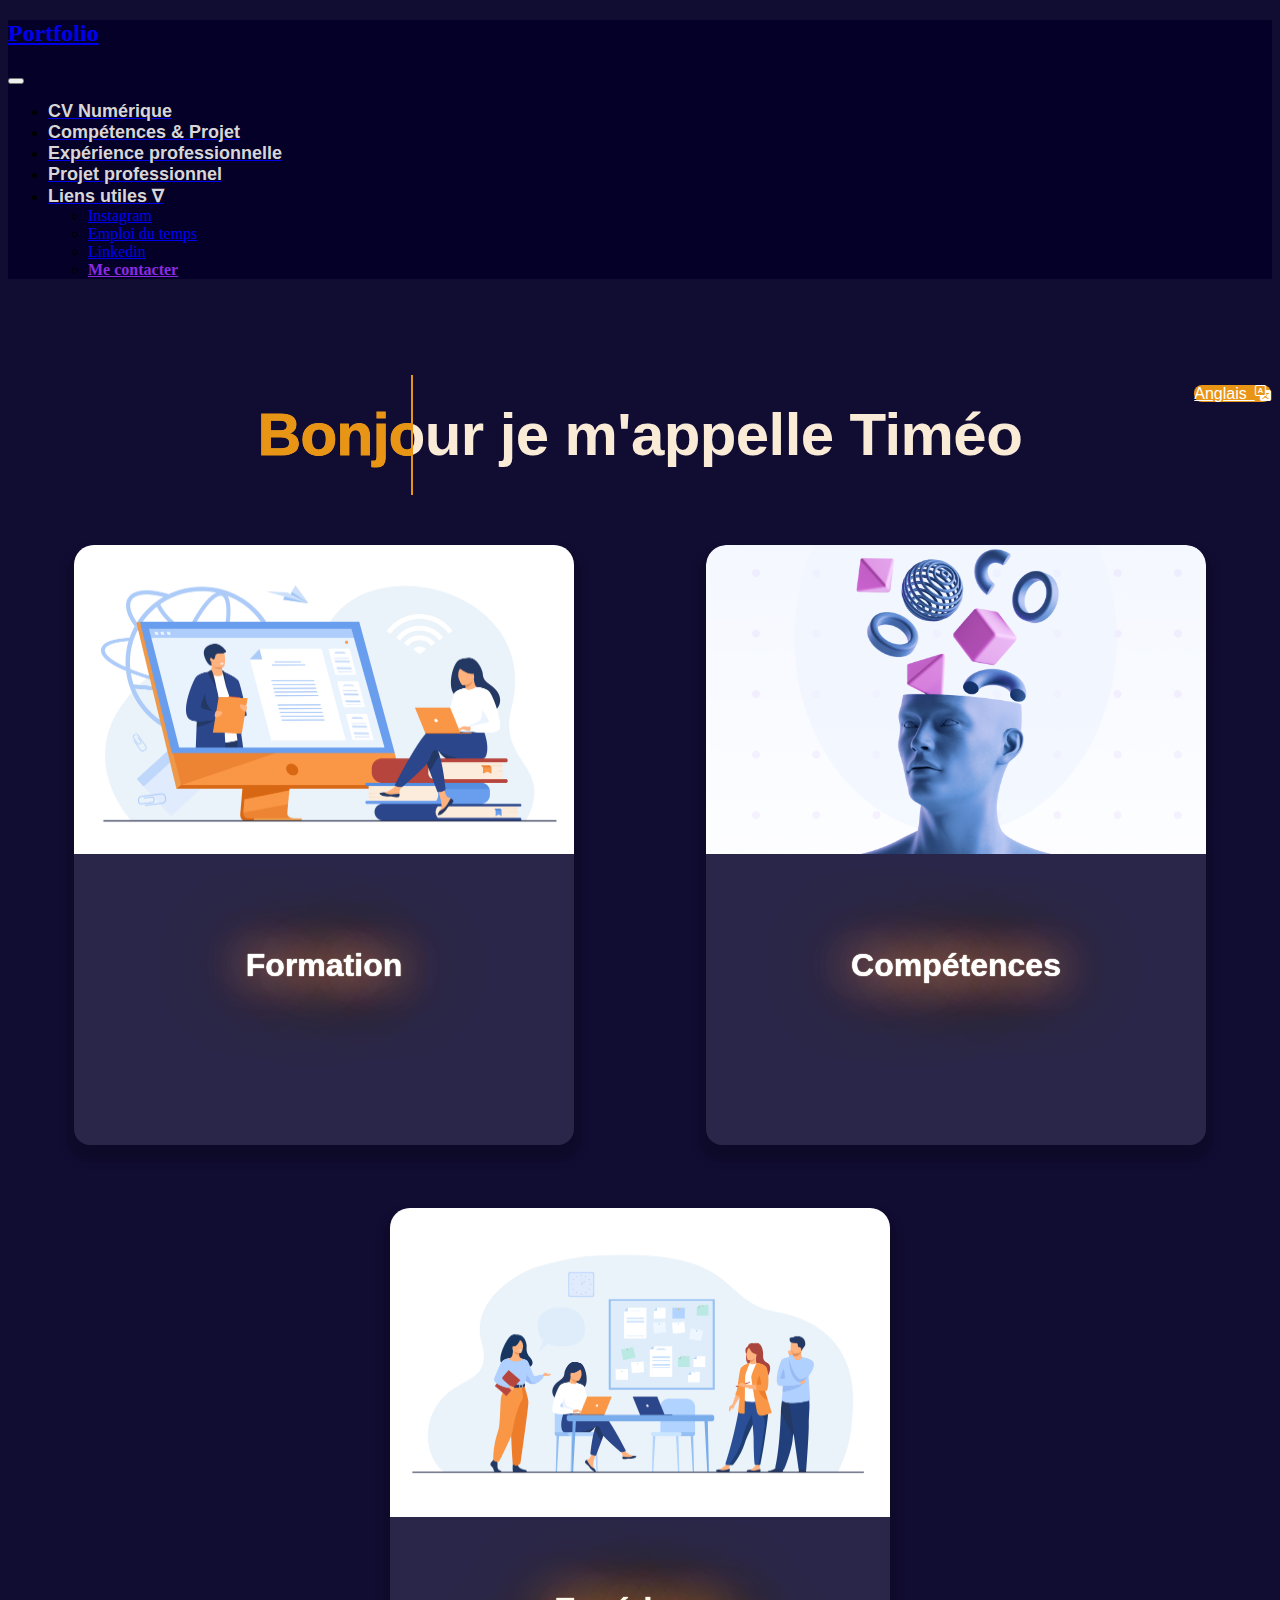
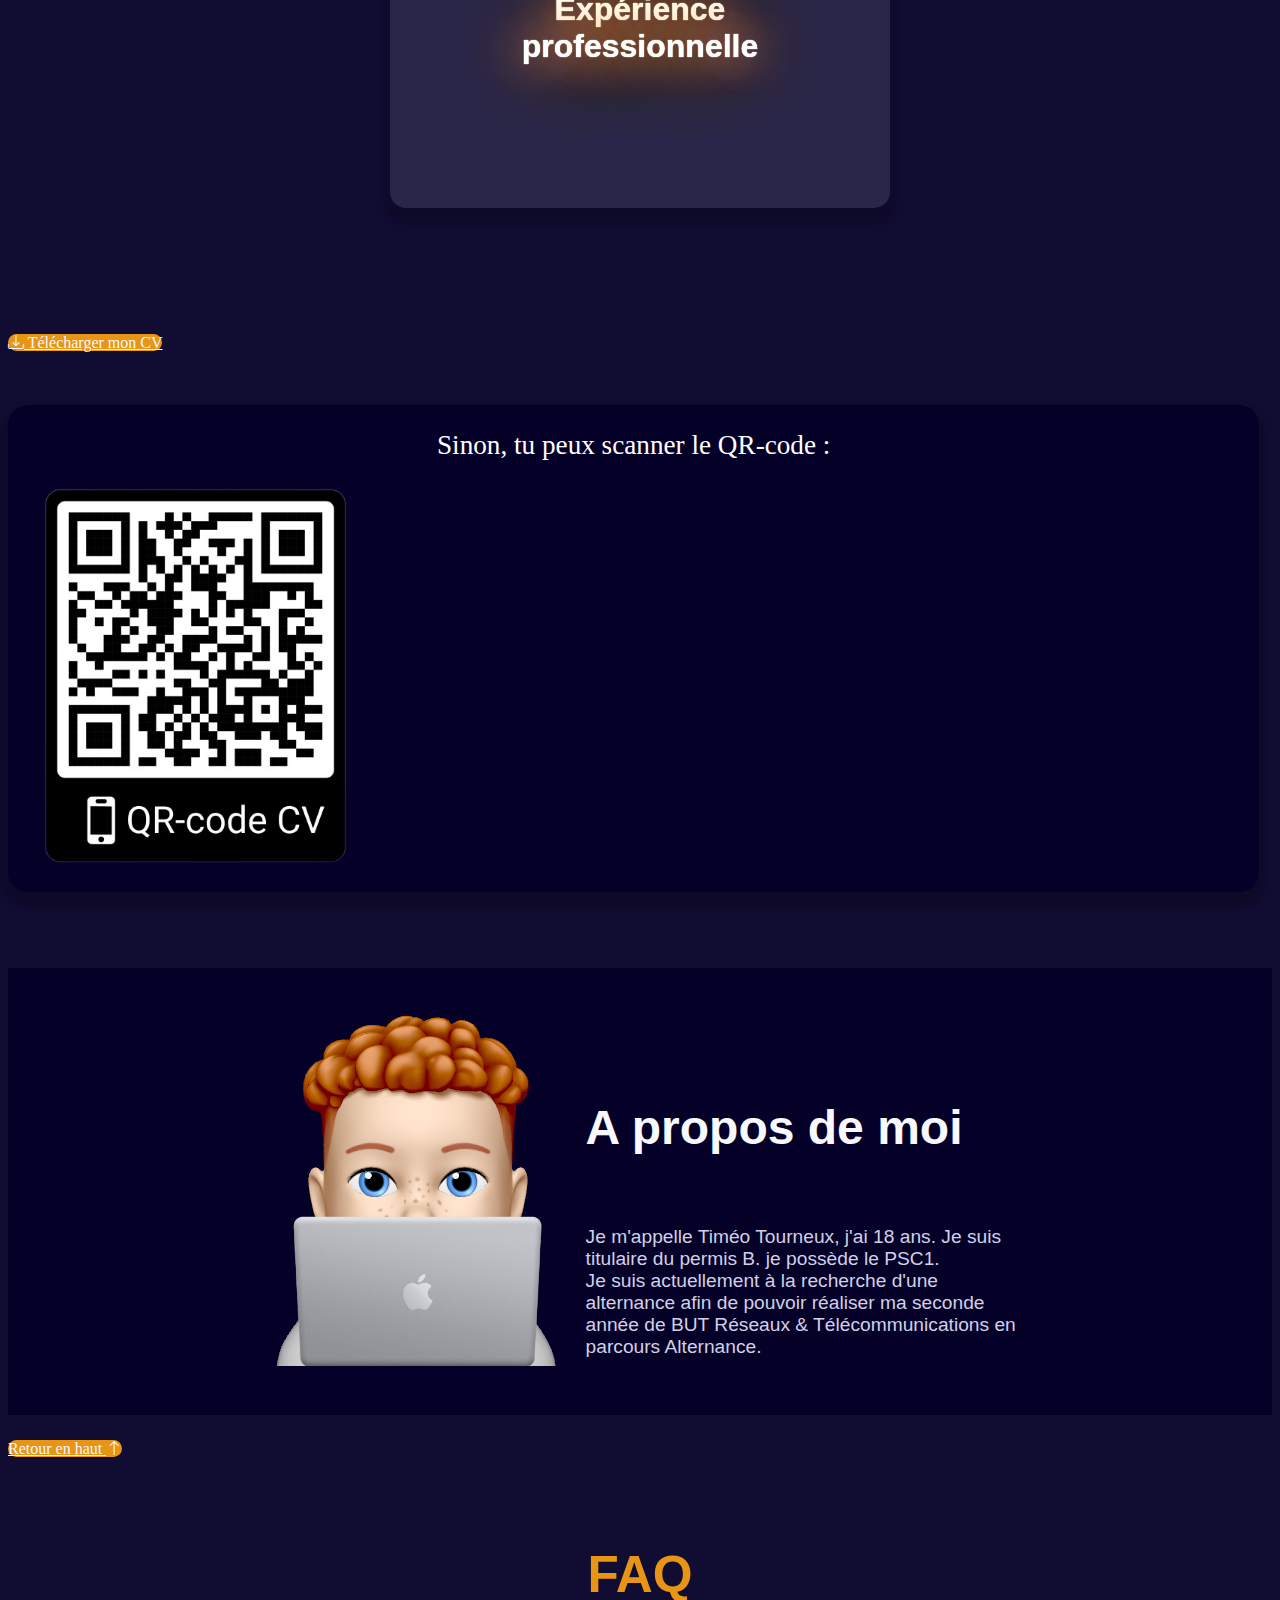
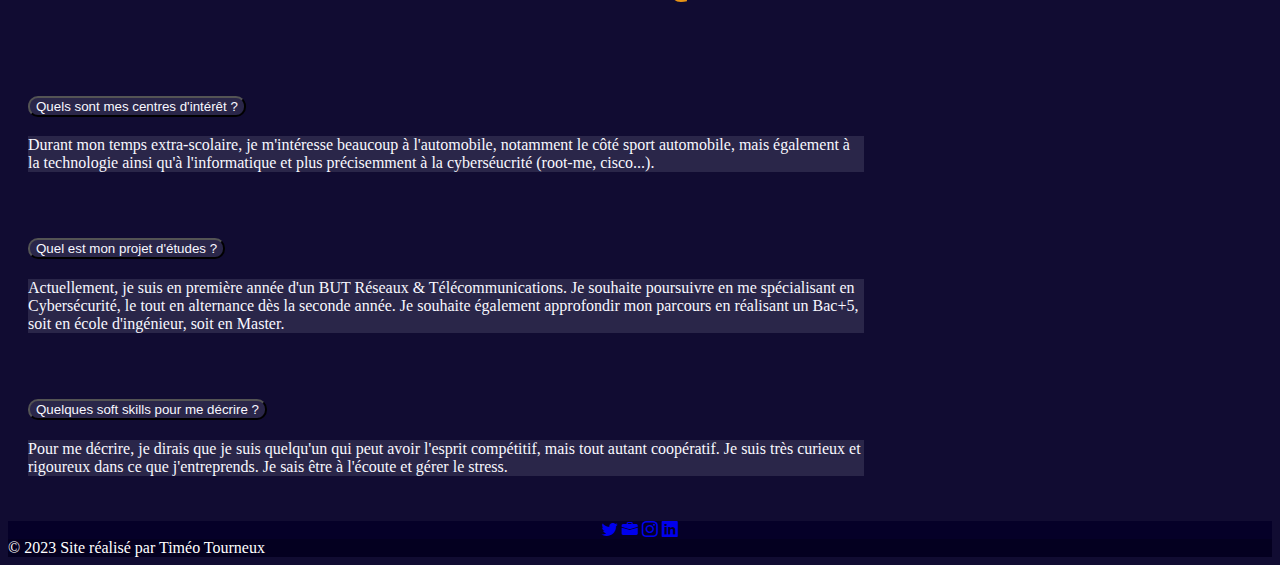
<file: html/fr/index.html>
<!doctype html> <!--Page index.html-->
<html lang="fr">

<head>
    <!--encodage-->
    <meta charset="utf-8">
    <meta name="viewport" content="width=device-width, initial-scale=1">
    <!--Titre de la page-->
    <title>Portfolio - Timéo Tourneux</title>
    <!--Importation module Bootstrap-->
    <link href="https://cdn.jsdelivr.net/npm/bootstrap@5.1.3/dist/css/bootstrap.min.css" rel="stylesheet"
        integrity="sha384-1BmE4kWBq78iYhFldvKuhfTAU6auU8tT94WrHftjDbrCEXSU1oBoqyl2QvZ6jIW3" crossorigin="anonymous">
    <link rel="stylesheet" href="https://cdn.jsdelivr.net/npm/bootstrap-icons@1.9.1/font/bootstrap-icons.css">
    <!--Importation style CSS-->
    <link href="../../css/css_TOURNEUX.css" rel="stylesheet">
    <!--Importation icône page web-->
    <link rel="icon" href="../../img/briefcase-fill.png">
</head>

<body>
    <main>
        <!--Partie de la navbar-->
        <nav class="navbar navbar-expand-md navbar-dark bg-dark fixed-top" aria-label="Fourth navbar example">
            <div class="container-fluid">
                <!--Titre de la navbar-->
                <a class="navbar-brand" href="#">
                    <h2>Portfolio</h2>
                </a>
                <button class="navbar-toggler" type="button" data-bs-toggle="collapse"
                    data-bs-target="#navbarsExample04">
                    <span class="navbar-toggler-icon"></span>
                </button>
                <!--éléments de la navbar-->
                <div class="collapse navbar-collapse" id="navbarsExample04">
                    <ul class="navbar-nav me-auto mb-2 mb-md-0">
                        <!--Page CV Numérique de la navbar-->
                        <li class="nav-item">
                            <a class="nav-link active" aria-current="page" href="#"><span>CV
                                    Numérique</span></a>
                        </li>
                        <li class="nav-item">
                            <!--redirection page Compétence & Projet de la navbar-->
                            <a class="nav-link active" aria-current="page" href="../../html/fr/competences.html"><span>Compétences &
                                    Projet</span></a>
                        </li>
                        <li class="nav-item">
                            <!--redirection page Expérience profesionnelle de la navbar-->
                            <a class="nav-link active" aria-current="page" href="../../html/fr/interets.html"><span>Expérience
                                    professionnelle</span></a>
                        </li>
                        <li class="nav-item">
                            <!--redirection page Projet professionnel de la navbar-->
                            <a class="nav-link active" aria-current="page"
                                href="../../html/fr/projetprofessionnel.html"><span>Projet professionnel</span></a>
                        </li>
                        <!--menu déroulant de la navbar-->
                        <li class="nav-item dropdown">
                            <!--Titre de la navbar-->
                            <a class="nav-link" href="#" id="dropdown04" data-bs-toggle="dropdown"
                                aria-expanded="false"><span>Liens utiles ∇</span></a>
                            <ul class="dropdown-menu" aria-labelledby="dropdown04">
                                <!--Réseau Instagram-->
                                <li><a class="dropdown-item" href="https://www.instagram.com/txtimeo/"
                                        target="_blank">Instagram</a></li>
                                <!--Lien Emploi du temps-->
                                <li><a class="dropdown-item"
                                        href="https://planning.univ-rennes1.fr/direct/index.jsp?data=[base64],1"
                                        target="_blank">Emploi du temps</a></li>
                                <!--Réseau Linkedin-->
                                <li><a class="dropdown-item"
                                        href="https://www.linkedin.com/in/tim%C3%A9o-tourneux-977015260/"
                                        target="_blank">Linkedin</a></li>
                                <!--Lien vers la page pour me contacter-->
                                <li><a class="dropdown-item" href="../../html/fr/liensutiles.html"
                                        style="color: blueviolet; font-weight: bold;">Me contacter</a></li>
                            </ul>
                        </li>
                    </ul>

                </div>
            </div>
        </nav>
    </main>
    <div class="langue">
        <!--bouton page en anglais-->
        <a href="../../html/en/index_anglais.html" class="btn btn-dark" role="button">Anglais&ensp;<i
                class="bi bi-translate"></i></a>
    </div>
    <!--Partie Titre centré sur la page-->
    <div class="heading">
        <h2 data-text="Bonjour je m'appelle Timéo">
            Bonjour je m'appelle Timéo
        </h2>
    </div>
    <section>
        <!--Partie des 3 cartes qui se retournent, expliquant mon CV-->
        <div class="flip-card">
            <div class="flip-card-inner">
                <div class="flip-card-front">
                    <!--Partie importation image de la 1ere carte-->
                    <img src="../../img/formation.jpg" alt="image_formation" style="border-radius: 20px 20px 0px 0px;">
                    <!--Titre de la 1ere carte-->
                    <div class="title-front-card">Formation</div>
                </div>
                <div class="flip-card-back">
                    <h1>Formation</h1><br> <br> <br>
                    <!--texte de la 1ere carte-->
                    <p><b>● 2022-2023</b> BUT Réseaux & Télécoms - IUT Lannion (22) 1er année</p>
                    <br> <br>
                    <p><b>● 2022</b> Bac général mention Assez-bien (Spécialités Sciences de l'ingénieur et Numérique
                        Sciences Informatique + option mathématiques complémentaires) - Lycée Jean Brito (35)</p><br>
                    <br>
                    <p><b>● 2018</b> Brevet des collèges mention Bien - Collège Saint-Jospeh - Bain-de-Bretagne (35)</p>
                </div>
            </div>
        </div>

        <div class="flip-card">
            <div class="flip-card-inner">
                <div class="flip-card-front">
                    <!--Partie importation image de la 2e carte-->
                    <img src="../../img/preview.png" alt="image_preview" style="border-radius: 20px 20px 0px 0px;">
                    <!--Titre de la 2e carte-->
                    <div class="title-front-card">Compétences</div>
                </div>
                <div class="flip-card-back-competence">
                    <!--texte de la 2e carte-->
                    <h1>Compétences</h1>
                    <h5>jusqu'à présent (19/02/2023)</h5>
                    <p><br><b>● Réseaux informatiques</b><br> Bases réseaux, IPV4, architecture réseau, configuration et
                        routage d’un routeur, Dépannage, CISCO<br>
                        <br><b>● Sécurité</b><br> Bases de Cybersécurité, protection et réaction d’un réseau prévention
                        et anticipation du risque, root-me (extra-scolaire), Introduction to Cybersecurity CISCO (extra-scolaire)<br>
                        <br><b>● Téléphonie</b><br> Étude de transmission de données, d’un échange vocal par
                        l’électricité <br>
                        <br><b>● Système</b><br> Bases de commandes système (Linux/Windows), ACL sous Linux, AD sous Windows, Virtualbox<br>
                        <br><b>● Programmation</b><br> Projet web : création d’un porto-folio, Fondamentaux de
                        programmation des langages python, Java, C<br>
                        <br><b>● Base de données</b><br> Gestion d’une base de données relationnelle avec le langage SQL, mise en
                        relation et optimisation d’architecture<br>
                        <br><b>● Télécoms</b><br> Études de signaux sur oscillogramme, Voltmètre, générateur de
                        fréquences<br>
                        <br><b>● Gestion de projet</b><br> Planification (Gantt), reporting(mail, réunion…), gestion des
                        risques<br>
                        <br><b>● Langues</b><br> Anglais : Niveau B2 ( diplôme validé par examen spécifique au lycée)
                        <br>
                        Allemand : Niveau B1 ( diplôme validé par examen spécifique au lycée) <br>
                        Espagnol : Niveau A2 (apprentissage extra-scolaire)<br>
                        <br><b>● Certifications</b><br> Certification PIX code : P-JMBD39BH<br>
                        MOOC ANSSI 100%<br>
                        CCST CICSCO - en cours
                    </p>
                </div>
            </div>
        </div>

        <div class="flip-card">
            <div class="flip-card-inner">
                <div class="flip-card-front">
                    <!--Partie importation image de la 3e carte-->
                    <img src="../../img/exp.jpg" alt="image_expérience" style="border-radius: 20px 20px 0px 0px;">
                    <!--Titre de la 3e carte-->
                    <div class="title-front-card">Expérience professionnelle</div>
                </div>
                <div class="flip-card-back">
                    <!--texte de la 3e carte-->
                    <h1>Expérience professionnelle</h1>
                    
                    <p><b>● 2023 - Préprateur de commandes " ITM LOGISTIQUE ALIMENTAIRE ", Grand-fougeray (35) : </b><br>
                        <br>preparation des commandes, trier colis pour clients <br><br>
                        <b>● 2022 - Équipier polyvalent " Burger King ", Saint-Nazaire (44) : </b><br><br>Accueil de la
                        clientèle, service à table, prise de commande, comptoir, préparation plateaux, cuisine,
                        encaissement, plonge</p><a href="interets.html" class="btn btn-white btn-lg">vidéo
                        explicative&ensp;<i class="bi bi-box-arrow-up-right"></i></a> <br> <br>
                    <p><b>● 2018-2021 - Stage d’observation « Informatique Caisse des dépôts », Paris (75)
                            :</b><br><br>Observation de différents métiers, par exemple : les métiers de l’informatique
                        (Cybersécurité, Base de Données, Cloud), de la communication (Intranet entreprise, page web,
                        affiches et actualités sur site), mais aussi de la gestion d’habilitations…
                    </p>
                </div>
            </div>
        </div>
    </section>

    <!--Partie Bootstrap bouton télécharger mon CV-->
    <div class="d-flex justify-content-center m-2" style="padding-bottom: 2%;">
        <a href="../../pdf/CV_Timeo_Tourneux.pdf" download="CV_Timeo_Tourneux.pdf" role="button"
            class="btn btn-dark btn-lg"><i class="bi bi-download"></i> Télécharger mon
            CV</a>
    </div>

    <!--Bootstrap container de la "box" pour scanner le QR-code :-->
    <div class="container15" style="padding-bottom: 6%; width: 99%; ">
        <div class="row">
            <div class="col-md-6 offset-md-3 text-center"
                style=" background-color: #050028; border-radius: 20px; box-shadow: 0 10px 10px 6px rgba(0, 0, 0, 0.2);">
                <!--Style bords arrondis, fond de couleur et ombre derrière la box-->
                <p style="color: white; text-align: center; font-size: 170%; padding-top: 2%;">Sinon, tu peux scanner le
                    QR-code :
                </p><img src="../../img/qrcode.png" alt="image_qr" style="padding-bottom: 2%; width:30%">
            </div>
        </div>
    </div>


    <!--Partie Bootstrap affichage du A propos de moi-->
    <div class="bande">
        <div class="container">
            <div class="col-md-12">
                <div class="row">
                    <div class="col-md-4">
                        <!--importation image memoji(mon emoji derrière l'ordinateur)-->
                        <img src="../../img/memoji.png" alt="image_memoji">
                    </div>
                    <!--partie Bootstrap affichage texte du A propos de moi-->
                    <div class="col-md-8 text-center" style="padding-top: 7%;">
                        <h2>A propos de moi</h2>
                        <p>Je m'appelle Timéo Tourneux, j'ai 18 ans. Je suis titulaire du permis B. je possède le
                            PSC1.<br>Je suis
                            actuellement à la recherche d'une alternance afin de pouvoir réaliser ma seconde<br> année
                            de BUT
                            Réseaux & Télécommunications en parcours Alternance.</p>
                    </div>
                </div>
            </div>
        </div>
    </div>
    <!--Partie bouton bootstrap retour vers le haut de la page-->
    <div class="d-flex justify-content-center m-2">
        <div class="bas">
            <a href="#" class="btn btn-dark btn-lg">Retour en haut <i class="bi bi-arrow-up"></i></a>
        </div>
    </div>
    <!--Partie titre FAQ-->
    <div class="container" style="padding-top: 3%;">
        <div class="row">
            <div class="col">
                <div class="heading-faq">
                    <h2 data-text="FAQ" style="padding-top: 6%; font-size: 320%;">
                        FAQ
                    </h2>
                </div>
            </div>
        </div>
    </div>


    <!--Partie élément Bootstrap accordion-->
    <div class="container9" style="width: 99%; padding-bottom: 2%;">
        <div class="row">
            <div class="col d-flex justify-content-center">
                <div class="accordion accordion-flush" id="accordionFlushExample">

                    <!--Partie 1er bouton déroulant accordion-->
                    <div class="accordion-item">
                        <h2 class="accordion-header" id="flush-headingOne">
                            <button class="accordion-button collapsed" type="button" data-bs-toggle="collapse"
                                data-bs-target="#flush-collapseOne" aria-expanded="false"
                                aria-controls="flush-collapseOne">
                                Quels sont mes centres d'intérêt ?
                            </button>
                        </h2>
                        <div id="flush-collapseOne" class="accordion-collapse collapse"
                            aria-labelledby="flush-headingOne" data-bs-parent="#accordionFlushExample">
                            <!--Partie réponse 1er élément accordion-->
                            <div class="accordion-body">Durant mon temps extra-scolaire, je m'intéresse beaucoup à
                                l'automobile,
                                notamment le côté sport automobile, mais également à la technologie ainsi qu'à l'informatique et plus précisemment à la cyberséucrité (root-me, cisco...).
                            </div>
                        </div>
                    </div>

                    <!--Partie 2e bouton déroulant accordion-->
                    <div class="accordion-item">
                        <h2 class="accordion-header" id="flush-headingTwo">
                            <button class="accordion-button collapsed" type="button" data-bs-toggle="collapse"
                                data-bs-target="#flush-collapseTwo" aria-expanded="false"
                                aria-controls="flush-collapseTwo">
                                Quel est mon projet d'études ?
                            </button>
                        </h2>
                        <div id="flush-collapseTwo" class="accordion-collapse collapse"
                            aria-labelledby="flush-headingTwo" data-bs-parent="#accordionFlushExample">
                            <!--Partie réponse 2e élément accordion-->
                            <div class="accordion-body">Actuellement, je suis en première année d'un BUT Réseaux &
                                Télécommunications. Je souhaite poursuivre en me spécialisant en Cybersécurité, le tout
                                en
                                alternance dès la seconde année. Je souhaite également approfondir mon parcours en
                                réalisant un
                                Bac+5, soit en école d'ingénieur, soit en Master.
                            </div>
                        </div>
                    </div>
                    <!--Partie 3e bouton déroulant accordion-->
                    <div class="accordion-item">
                        <h2 class="accordion-header" id="flush-headingThree">
                            <button class="accordion-button collapsed" type="button" data-bs-toggle="collapse"
                                data-bs-target="#flush-collapseThree" aria-expanded="false"
                                aria-controls="flush-collapseThree">
                                Quelques soft skills pour me décrire ?
                            </button>
                        </h2>
                        <div id="flush-collapseThree" class="accordion-collapse collapse"
                            aria-labelledby="flush-headingThree" data-bs-parent="#accordionFlushExample">
                            <!--Partie réponse 3e élément accordion-->
                            <div class="accordion-body">Pour me décrire, je dirais que je suis quelqu'un qui peut avoir
                                l'esprit compétitif,
                                mais tout autant coopératif. Je suis très curieux et rigoureux dans ce que
                                j'entreprends.
                                Je sais être
                                à l'écoute et gérer le stress.
                            </div>
                        </div>
                    </div>
                </div>
            </div>
        </div>
    </div>
    <!--pied de page-->
    <footer class="text-center text-white">
        <!-- Grid container -->
        <div class="container pt-4">
            <!-- Réseaux -->
            <div class="mb-4">
                <!-- Twitter -->
                <a class="btn btn-link btn-floating btn-lg text-white m-1" href="https://twitter.com/timeotourneuxg1"
                    target="_blank" role="button" data-mdb-ripple-color="dark"><i class="bi bi-twitter"></i></a>

                <!-- IUT -->
                <a class="btn btn-link btn-floating btn-lg text-white m-1" href="https://iut-lannion.univ-rennes1.fr/"
                    target="_blank" role="button" data-mdb-ripple-color="dark"><i class="bi bi-briefcase-fill"></i></a>

                <!-- Instagram -->
                <a class="btn btn-link btn-floating btn-lg text-white m-1" href="https://www.instagram.com/txtimeo/"
                    target="_blank" role="button" data-mdb-ripple-color="dark"><i class="bi bi-instagram"></i></a>

                <!-- Linkedin -->
                <a class="btn btn-link btn-floating btn-lg text-white m-1"
                    href="https://www.linkedin.com/in/tim%C3%A9o-tourneux-977015260/" target="_blank" role="button"
                    data-mdb-ripple-color="dark"><i class="bi bi-linkedin"></i></a>
            </div>

        </div>
        <!--texte footer-->
        <div class="text-center  text-dark p-3" style="background-color: rgba(0, 0, 0, 0.2);">
            <span>© 2023 Site réalisé par Timéo Tourneux</span>
        </div>
    </footer>
    <!--Partie script importation module Bootstrap -->
    <script src="https://cdn.jsdelivr.net/npm/bootstrap@5.1.3/dist/js/bootstrap.bundle.min.js"
        integrity="sha384-ka7Sk0Gln4gmtz2MlQnikT1wXgYsOg+OMhuP+IlRH9sENBO0LRn5q+8nbTov4+1p"
        crossorigin="anonymous"></script>
</body>

</html>
</file>
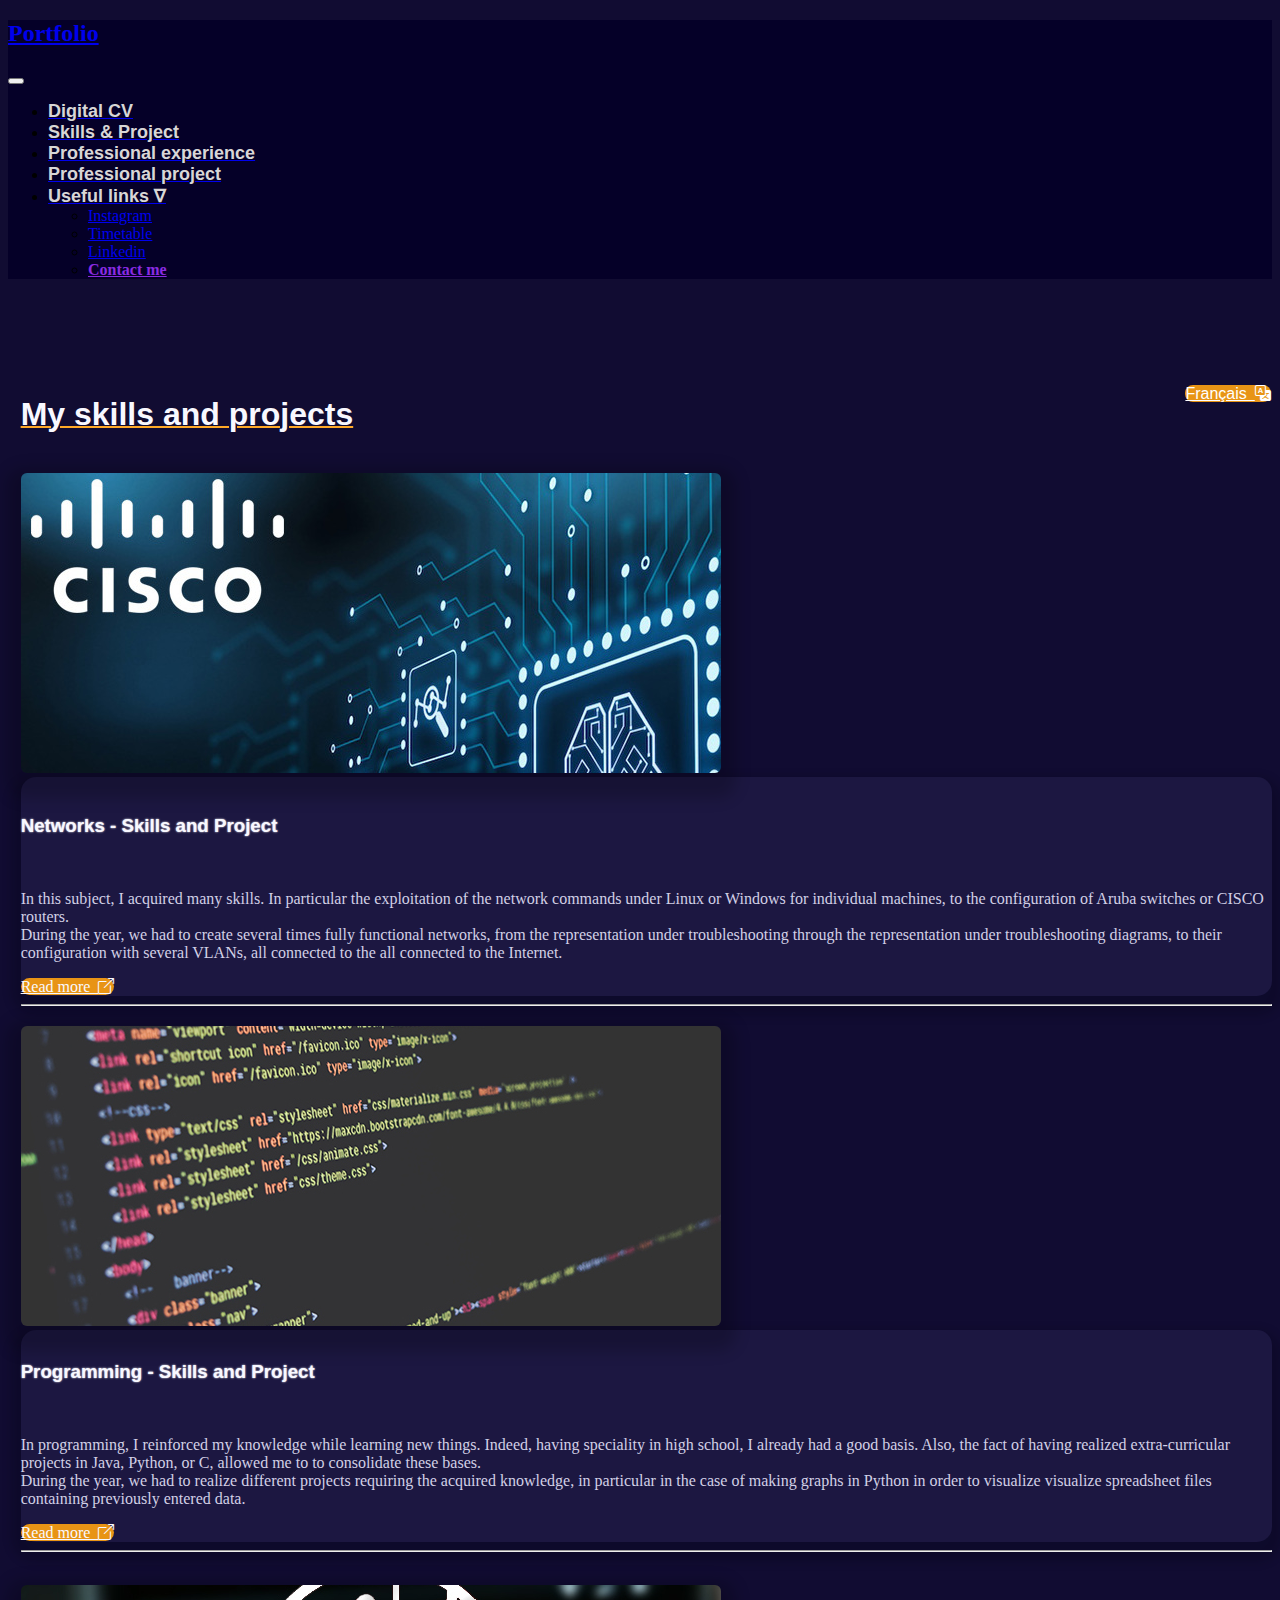
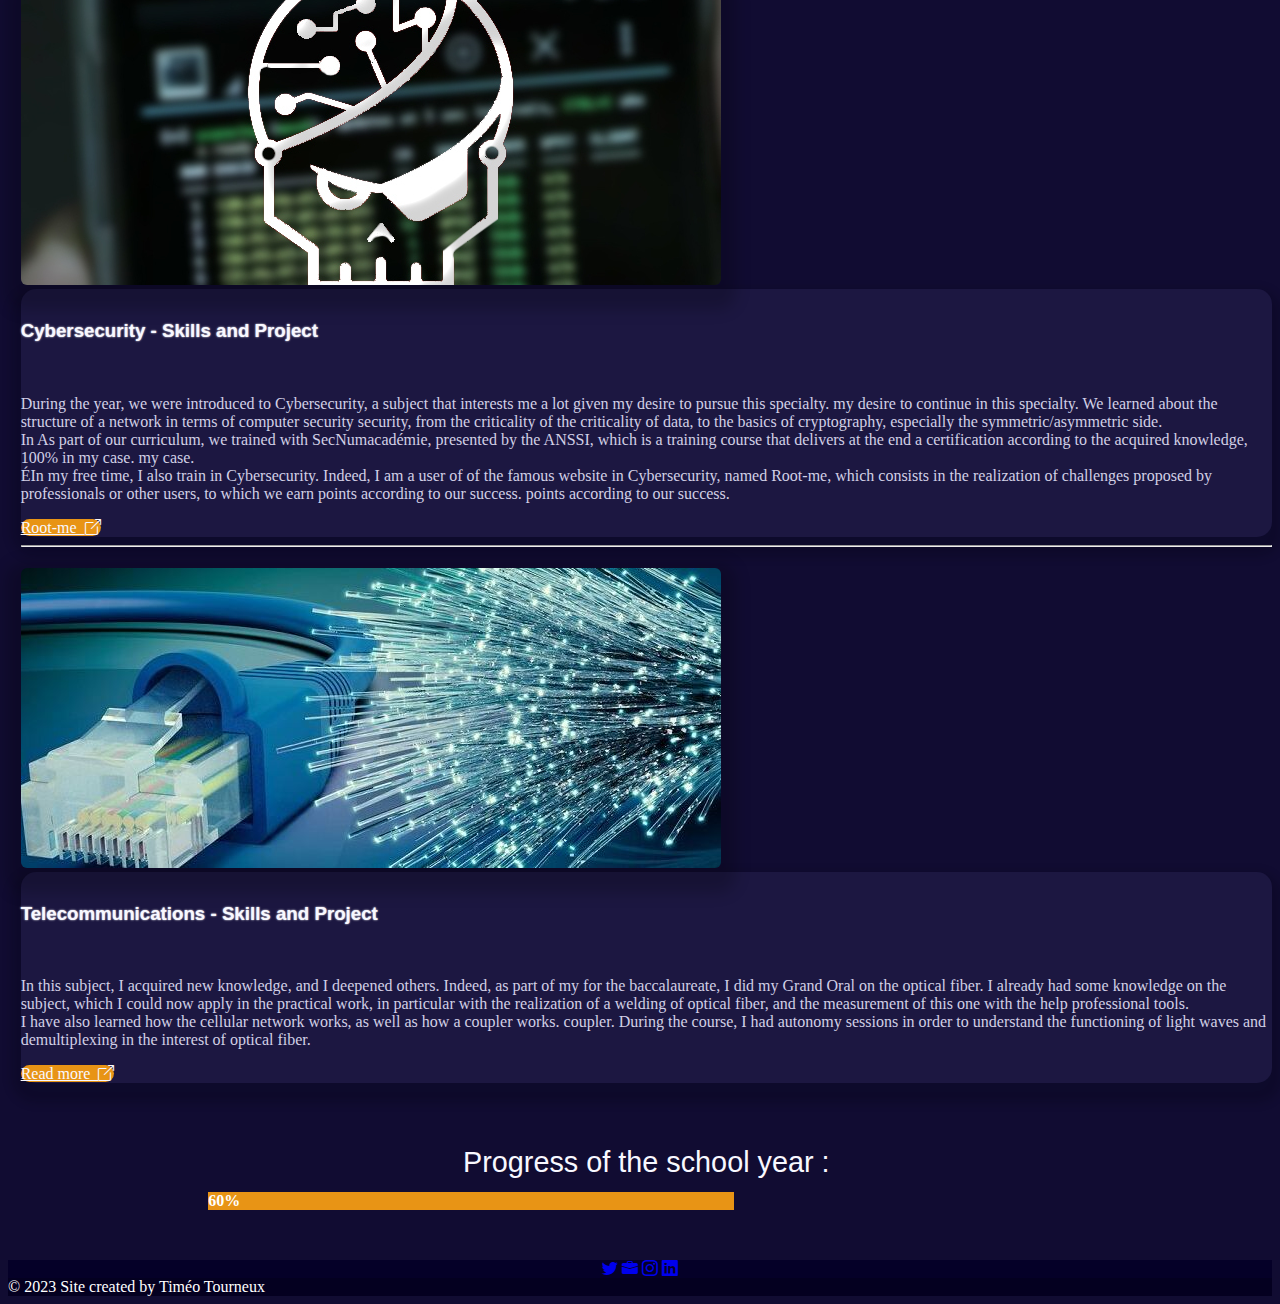
<file: html/en/competences_anglais.html>
<!doctype html> <!--Page competences_anglais.html-->
<html lang="en">

<head>
      
  <!--encodage-->
  <meta charset="utf-8">
  <meta name="viewport" content="width=device-width, initial-scale=1">
  <!--Titre de la page-->
  <title>Portfolio - Timéo Tourneux</title>
  <!--Importation module Bootstrap-->
  <link href="https://cdn.jsdelivr.net/npm/bootstrap@5.1.3/dist/css/bootstrap.min.css" rel="stylesheet"
    integrity="sha384-1BmE4kWBq78iYhFldvKuhfTAU6auU8tT94WrHftjDbrCEXSU1oBoqyl2QvZ6jIW3" crossorigin="anonymous">
  <link rel="stylesheet" href="https://cdn.jsdelivr.net/npm/bootstrap-icons@1.9.1/font/bootstrap-icons.css">
  <!--Importation style CSS-->
  <link href="../../css/css_TOURNEUX.css" rel="stylesheet">
  <!--Importation icône page web-->
  <link rel="icon" href="../../img/briefcase-fill.png">
</head>

<body>
  <main>
    <!--Partie de la navbar-->
    <nav class="navbar navbar-expand-md navbar-dark bg-dark fixed-top" aria-label="Fourth navbar example">
      <div class="container-fluid">
        <a class="navbar-brand" href="../../html/en/index_anglais.html">
          <!--Titre de la navbar-->
          <h2>Portfolio</h2>
        </a>
        <button class="navbar-toggler" type="button" data-bs-toggle="collapse" data-bs-target="#navbarsExample04">
          <span class="navbar-toggler-icon"></span>
        </button>
        <!--éléments de la navbar-->
        <div class="collapse navbar-collapse" id="navbarsExample04">
          <ul class="navbar-nav me-auto mb-2 mb-md-0">
            <!--Page CV Numérique de la navbar-->
            <li class="nav-item">
              <a class="nav-link active" aria-current="page" href="../../html/en/index_anglais.html"><span>Digital
                  CV</span></a>
            </li>
            <li class="nav-item">
              <!--redirection page Compétence & Projet de la navbar-->
              <a class="nav-link active" aria-current="page" href="#"><span>Skills & Project</span></a>
            </li>
            <li class="nav-item">
              <!--redirection page Expérience profesionnelle de la navbar-->
              <a class="nav-link active" aria-current="page"
                href="../../html/en/interets_anglais.html"><span>Professional
                  experience</span></a>
            </li>
            <li class="nav-item">
              <!--redirection page Projet professionnel de la navbar-->
              <a class="nav-link active" aria-current="page"
                href="../../html/en/projetprofessionnel_anglais.html"><span>Professional
                  project</span></a>
            </li>
            <!--menu déroulant de la navbar-->
            <li class="nav-item dropdown">
              <!--Titre de la navbar-->
              <a class="nav-link" href="#" id="dropdown04" data-bs-toggle="dropdown" aria-expanded="false"><span>Useful
                  links ∇</span></a>
              <ul class="dropdown-menu" aria-labelledby="dropdown04">
                <!--Réseau Instagram-->
                <li><a class="dropdown-item" href="https://www.instagram.com/txtimeo/" target="_blank">Instagram</a>
                </li>
                <!--Lien Emploi du temps-->
                <li><a class="dropdown-item"
                    href="https://planning.univ-rennes1.fr/direct/index.jsp?data=[base64],1"
                    target="_blank">Timetable</a></li>
                <!--Réseau Linkedin-->
                <li><a class="dropdown-item" href="https://www.linkedin.com/in/tim%C3%A9o-tourneux-977015260/"
                    target="_blank">Linkedin</a></li>
                <!--Lien vers la page pour me contacter-->
                <li><a class="dropdown-item" href="../../html/en/liensutiles_anglais.html"
                    style="color: blueviolet; font-weight: bold;">Contact me</a></li>
              </ul>
            </li>
          </ul>
        </div>
      </div>
    </nav>
  </main>
  <div class="langue">
    <!--bouton page en français-->
    <a href="../fr/competences.html" class="btn btn-dark" role="button">Français&ensp;<i
        class="bi bi-translate"></i></a>
  </div>

  <!-- Bootstrap grid -->
  <div class="container1">
    <!-- Titre page -->
    <h1 class="my-4"><u class="underline-text">My skills and projects</u></h1>
    <!-- éléments de la page de la grid bootstrap-->
    <div class="row">
      <div class="col-md-7" style="padding-top: 1.5%;">
        <!--1er image colonne de gauche-->
        <img class="img-fluid mb-3 mb-md-10" src="../../img/cisco2.jpg" alt=""
          style="border-radius:6px; box-shadow: 0 10px 15px 15px rgba(0, 0, 0, 0.2);">

      </div>
      <!--Texte 1er projet colonne droite-->
      <div class="col-md-5" style="padding-top: 1.5%; box-shadow: 0 10px 10px 10px rgba(0, 3, 15, 0.2);">
        <h3>Networks - Skills and Project</h3><br>
        <p>In this subject, I acquired many skills. In particular the exploitation of the network commands under
          Linux or Windows for individual machines, to the configuration of Aruba switches or
          CISCO routers.
          <br>During the year, we had to create several times fully functional networks, from the representation under
          troubleshooting
          through the representation under troubleshooting diagrams, to their configuration with several VLANs, all
          connected to the
          all connected to the Internet.
        </p>
        <!--bouton redirection page-->
        <a class="btn btn-dark" href="https://formations.univ-rennes.fr/reseaux-locaux-et-equipements-actifs"
          target="_blank">Read more&ensp;<i class="bi bi-box-arrow-up-right"></i></a>
      </div>
    </div>

    <hr>


    <!-- Project Two -->
    <div class="row">
      <div class="col-md-7" style="padding-top: 1%;">
        <a href="#">
          <img class="img-fluid mb-3 mb-md-10" src="../../img/code.jpg" alt=""
            style="border-radius:6px; box-shadow: 0 10px 15px 15px rgba(0, 0, 0, 0.2);">
        </a>
      </div>
      <!--Texte 2e projet colonne droite-->
      <div class="col-md-5" style="padding-top: 1%; box-shadow: 0 10px 10px 10px rgba(0, 3, 15, 0.2);">
        <h3>Programming - Skills and Project</h3><br>
        <p>In programming, I reinforced my knowledge while learning new things. Indeed, having
          speciality in high school, I already had a good basis.
          Also, the fact of having realized extra-curricular projects in Java, Python, or C, allowed me to
          to consolidate these bases. <br>During the year, we had to realize different projects
          requiring the acquired knowledge, in particular in the case of making graphs in Python in order to visualize
          visualize spreadsheet files containing previously entered data.
        </p>
        <!--bouton redirection page-->
        <a class="btn btn-dark" href="https://formations.univ-rennes.fr/fondamentaux-de-la-programmation"
          target="_blank">Read more&ensp;<i class="bi bi-box-arrow-up-right"></i></a>
      </div>
    </div>

    <hr>

    <!-- éléments de la page de la grid bootstrap-->
    <div class="row">
      <div class="col-md-7" style="padding-top: 2%;">
        <a href="#">
          <img class="img-fluid mb-3 mb-md-10" src="../../img/Root-me.jpg" alt=""
            style="border-radius:6px; box-shadow: 0 10px 15px 15px rgba(0, 0, 0, 0.2);">
        </a>
      </div>
      <!--Texte 3e projet colonne droite-->
      <div class="col-md-5" style="padding-top: 1%; box-shadow: 0 10px 10px 10px rgba(0, 3, 15, 0.2);">
        <h3>Cybersecurity - Skills and Project</h3><br>
        <p>During the year, we were introduced to Cybersecurity, a subject that interests me a lot given my desire to
          pursue this specialty.
          my desire to continue in this specialty. We learned about the structure of a network in terms of computer
          security
          security, from the criticality of
          the criticality of data, to the basics of cryptography, especially the symmetric/asymmetric side.<br> In
          As part of our curriculum, we trained with SecNumacadémie, presented by the ANSSI,
          which is a training course that delivers at the end a certification according to the acquired knowledge, 100%
          in my case.
          my case.<br>ÉIn my free time, I also train in Cybersecurity. Indeed, I am a user of
          of the famous website in Cybersecurity, named Root-me, which consists in the realization of challenges
          proposed by
          professionals or other users, to which we earn points according to our success.
          points according to our success.</p>
        <a class="btn btn-dark" href="https://www.root-me.org/" target="_blank">Root-me&ensp;<i
            class="bi bi-box-arrow-up-right"></i></a>
      </div>
    </div>

    <hr>

    <!-- éléments de la page de la grid bootstrap-->
    <div class="row">

      <div class="col-md-7" style="padding-top: 1%;">
        <!--4e image colonne de gauche-->
        <img class="img-fluid mb-3 mb-md-10" src="../../img/fibre-optique.jpg" alt=""
          style="border-radius:6px; box-shadow: 0 10px 15px 15px rgba(0, 0, 0, 0.2);">
        
      </div>
      <!--Texte 4e projet colonne droite-->
      <div class="col-md-5" style="padding-top: 1%; box-shadow: 0 10px 10px 10px rgba(0, 3, 15, 0.2);">
        <h3>Telecommunications - Skills and Project</h3><br>
        <p>In this subject, I acquired new knowledge, and I deepened others. Indeed, as part of my
          for the baccalaureate, I did my Grand Oral on the optical fiber.
          I already had some knowledge on the subject, which I could now apply in the practical work, in particular
          with the realization of a welding of optical fiber, and the measurement of this one with the help
          professional tools.<br>I have also learned how the cellular network works, as well as how a coupler works.
          coupler. During the course, I had autonomy sessions in order to understand
          the functioning of light waves and demultiplexing in the interest of optical fiber.
        </p>
        <!--bouton redirection page-->
        <a class="btn btn-dark" href="https://formations.univ-rennes.fr/decouvrir-un-dispositif-de-transmission"
          target="_blank">Read more&ensp;<i class="bi bi-box-arrow-up-right"></i></a>
      </div>
    </div>

    <!--élement bootstrap progressbar-->
    <div class="bar-position">
      <div class="texte-courbe">Progress of the school year : </div>
      <div class="progress">
        <div class="progress-bar progress-bar-striped progress-bar-animated" role="progressbar" aria-valuenow="75"
          aria-valuemin="0" aria-valuemax="100" style="width: 60%; background-color: rgb(232, 148, 21);"><b>60%</b>
        </div>
      </div>
    </div>

  </div>

  <!--pied de page-->
  <footer class="text-center text-white">
    <!-- Grid container -->
    <div class="container pt-4">
      <!-- Réseaux -->
      <div class="mb-4">
        <!-- Twitter -->
        <a class="btn btn-link btn-floating btn-lg text-white m-1" href="https://twitter.com/timeotourneuxg1"
          target="_blank" role="button" data-mdb-ripple-color="dark"><i class="bi bi-twitter"></i></a>

        <!-- IUT -->
        <a class="btn btn-link btn-floating btn-lg text-white m-1" href="https://iut-lannion.univ-rennes1.fr/"
          target="_blank" role="button" data-mdb-ripple-color="dark"><i class="bi bi-briefcase-fill"></i></a>

        <!-- Instagram -->
        <a class="btn btn-link btn-floating btn-lg text-white m-1" href="https://www.instagram.com/txtimeo/"
          target="_blank" role="button" data-mdb-ripple-color="dark"><i class="bi bi-instagram"></i></a>

        <!-- Linkedin -->
        <a class="btn btn-link btn-floating btn-lg text-white m-1"
          href="https://www.linkedin.com/in/tim%C3%A9o-tourneux-977015260/" target="_blank" role="button"
          data-mdb-ripple-color="dark"><i class="bi bi-linkedin"></i></a>
      </div>

    </div>

    <!--texte footer-->
    <div class="text-center  text-dark p-3" style="background-color: rgba(0, 0, 0, 0.2);">
      <span>© 2023 Site created by Timéo Tourneux</span>
    </div>
  </footer>
  <!--module Bootstrap-->
  <script src="https://cdn.jsdelivr.net/npm/bootstrap@5.1.3/dist/js/bootstrap.bundle.min.js"
    integrity="sha384-ka7Sk0Gln4gmtz2MlQnikT1wXgYsOg+OMhuP+IlRH9sENBO0LRn5q+8nbTov4+1p"
    crossorigin="anonymous"></script>
</body>

</html>
</file>
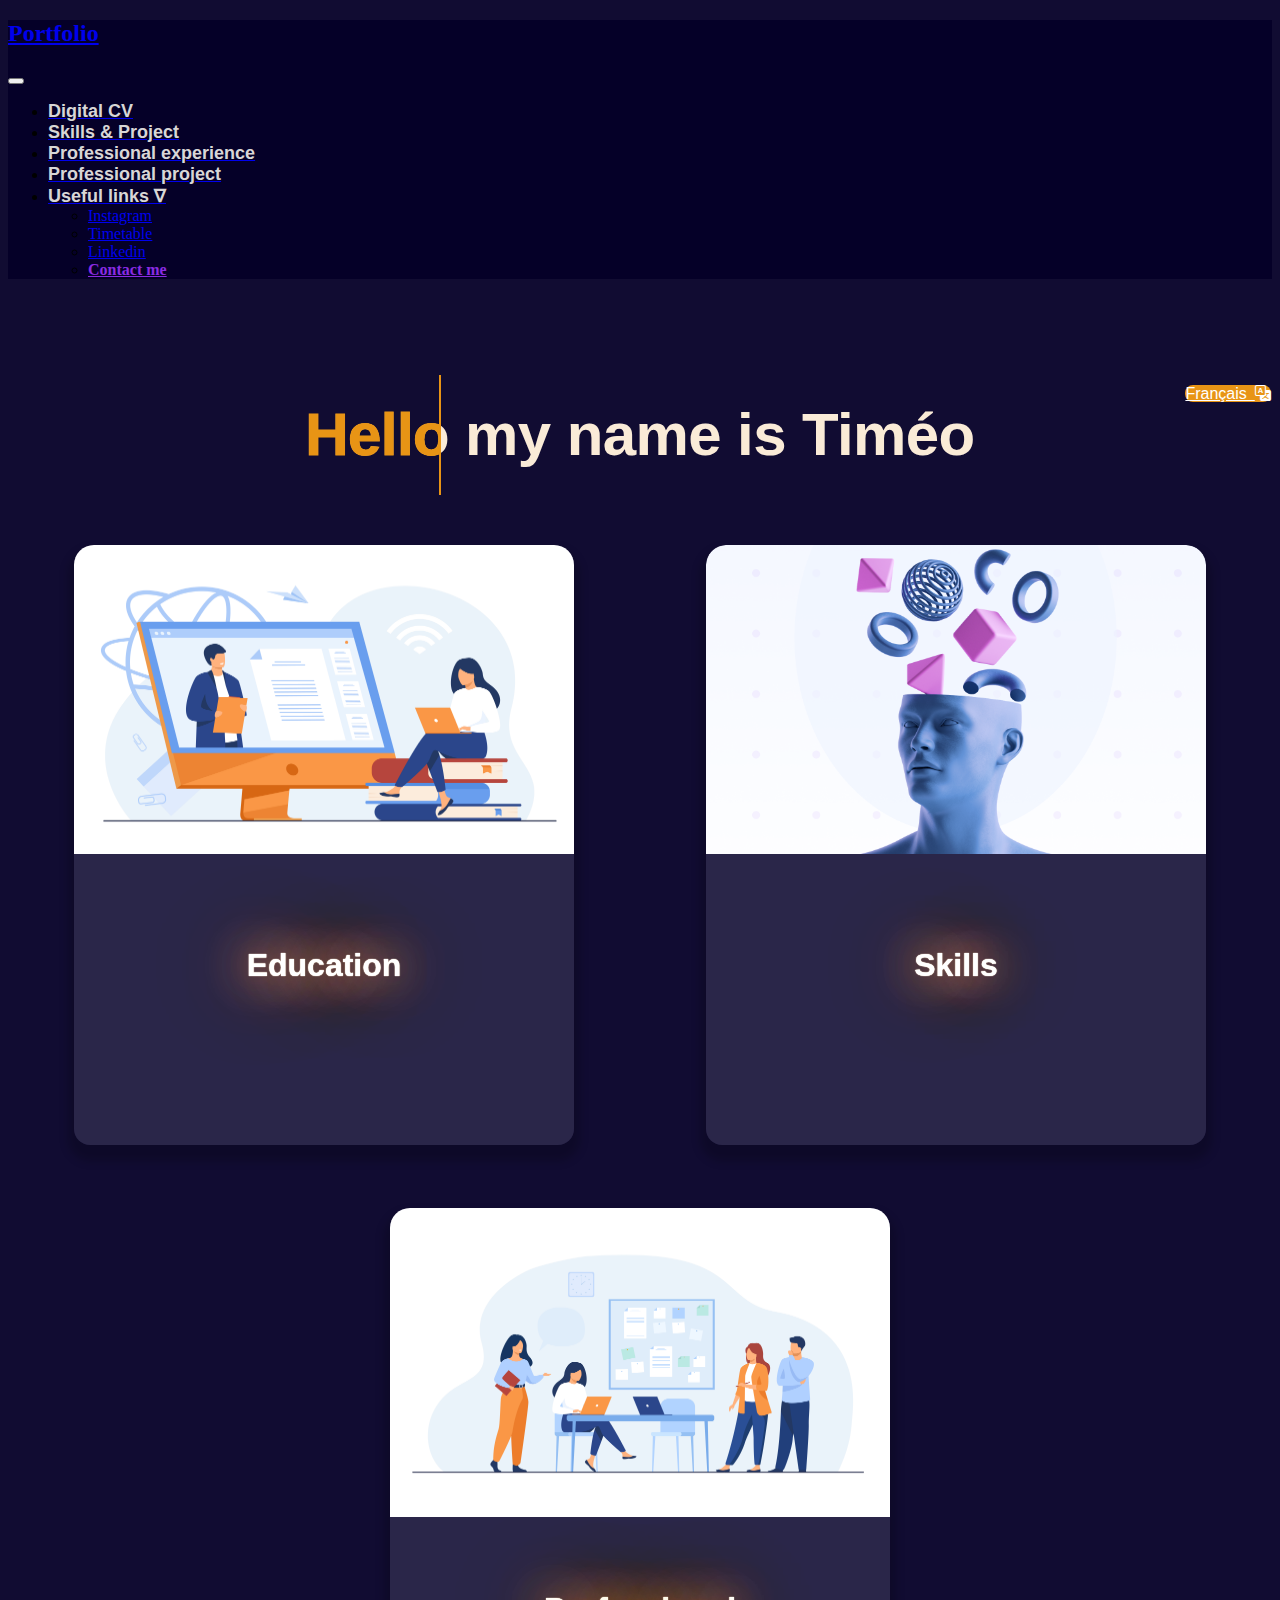
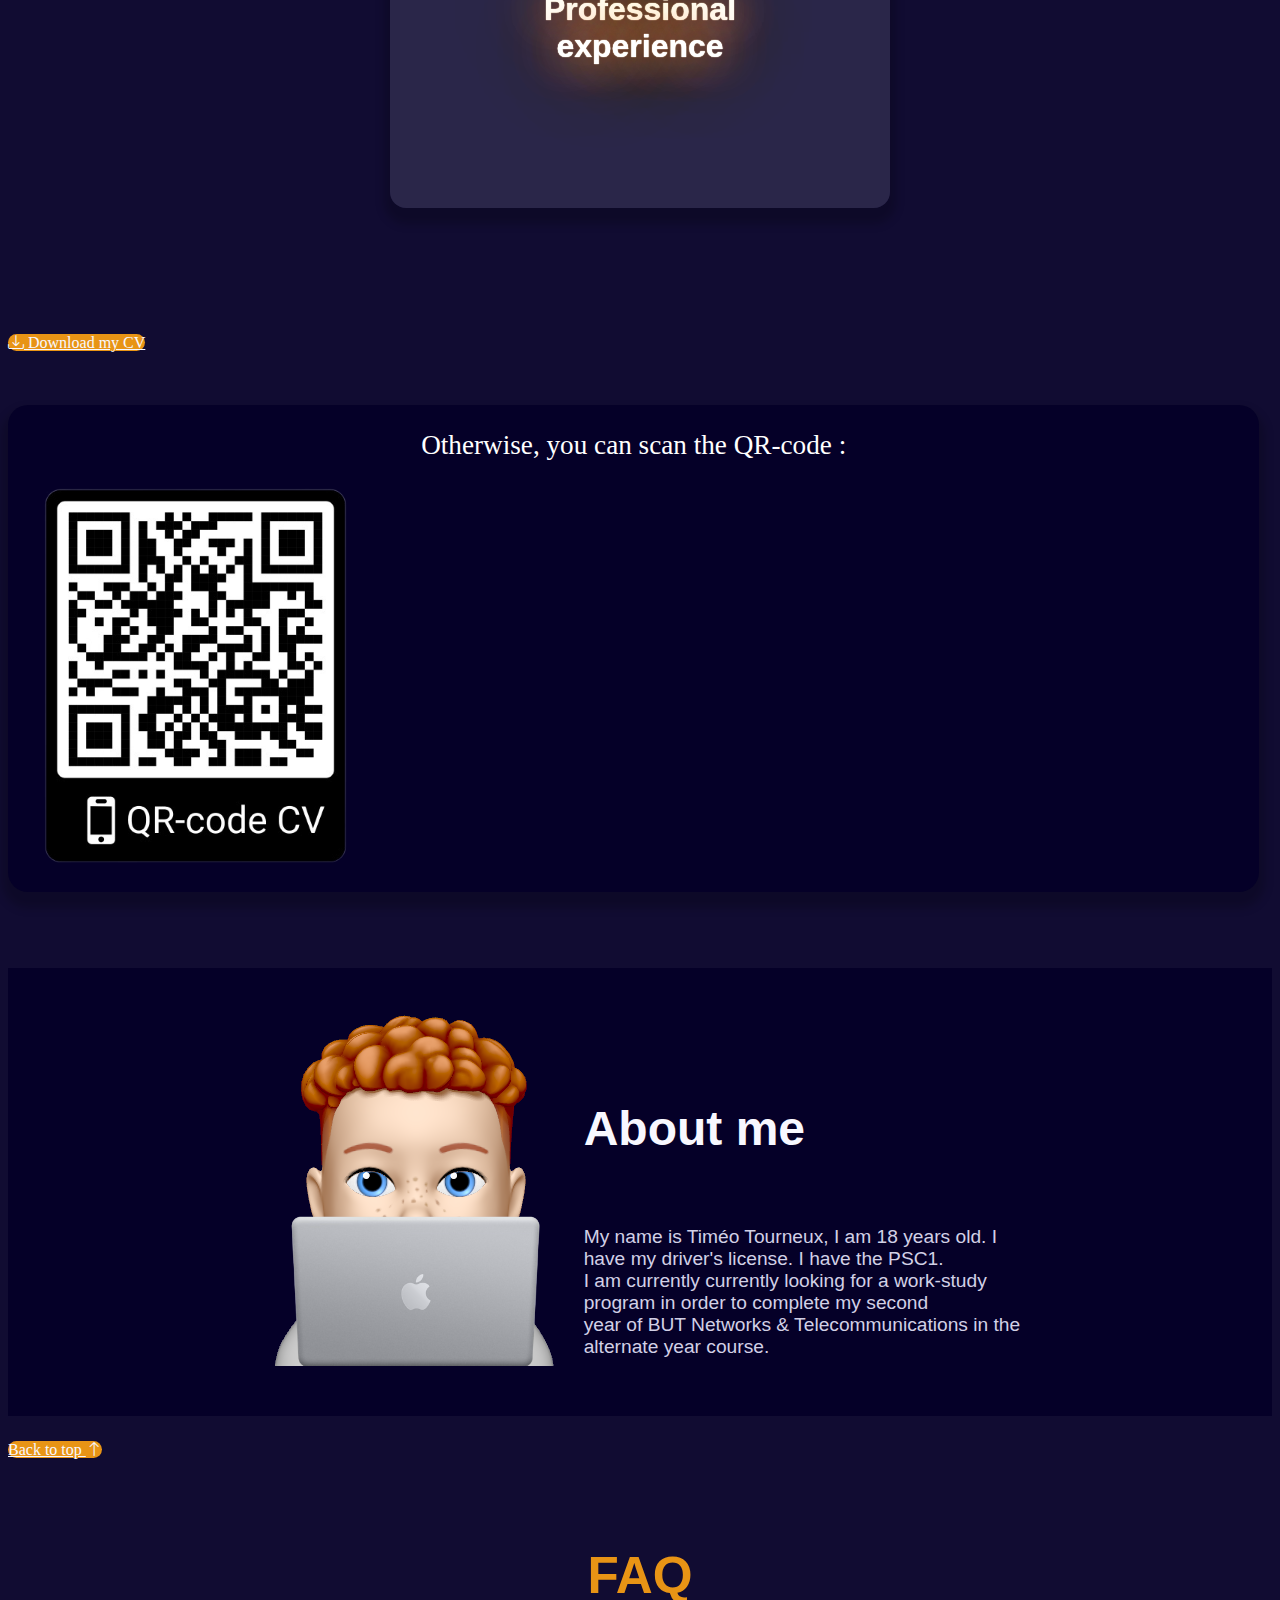
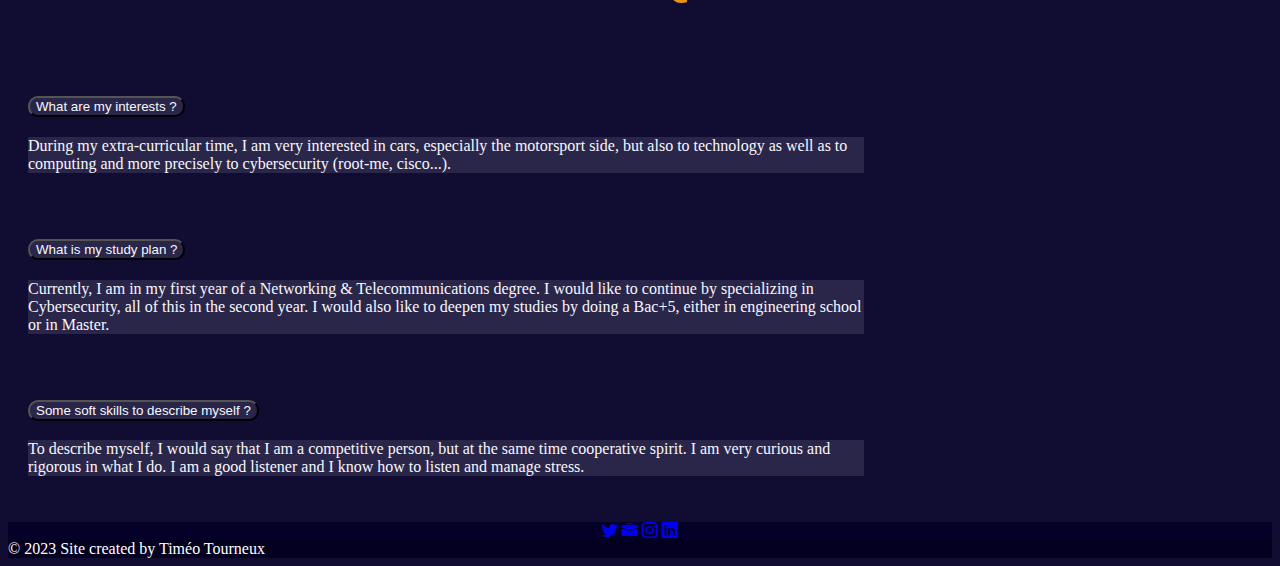
<file: html/en/index_anglais.html>
<!doctype html> <!--Page index_anglais.html-->
<html lang="en">

<head>
        
    <!--encodage-->
    <meta charset="utf-8">
    <meta name="viewport" content="width=device-width, initial-scale=1">
    <!--Titre de la page-->
    <title>Portfolio - Timéo Tourneux</title>
    <!--Importation module Bootstrap-->
    <link href="https://cdn.jsdelivr.net/npm/bootstrap@5.1.3/dist/css/bootstrap.min.css" rel="stylesheet"
        integrity="sha384-1BmE4kWBq78iYhFldvKuhfTAU6auU8tT94WrHftjDbrCEXSU1oBoqyl2QvZ6jIW3" crossorigin="anonymous">
    <link rel="stylesheet" href="https://cdn.jsdelivr.net/npm/bootstrap-icons@1.9.1/font/bootstrap-icons.css">
    <!--Importation style CSS-->
    <link href="../../css/css_TOURNEUX.css" rel="stylesheet">
    <!--Importation icône page web-->
    <link rel="icon" href="../../img/briefcase-fill.png">
</head>

<body>
    <main>
        <!--Partie de la navbar-->
        <nav class="navbar navbar-expand-md navbar-dark bg-dark fixed-top" aria-label="Fourth navbar example">
            <div class="container-fluid">
                <!--Titre de la navbar-->
                <a class="navbar-brand" href="../../html/en/index_anglais.html">
                    <h2>Portfolio</h2>
                </a>
                <button class="navbar-toggler" type="button" data-bs-toggle="collapse"
                    data-bs-target="#navbarsExample04">
                    <span class="navbar-toggler-icon"></span>
                </button>
                <!--éléments de la navbar-->
                <div class="collapse navbar-collapse" id="navbarsExample04">
                    <ul class="navbar-nav me-auto mb-2 mb-md-0">
                        <!--Page CV Numérique de la navbar-->
                        <li class="nav-item">
                            <a class="nav-link active" aria-current="page" href="#"><span>Digital CV</span></a>
                        </li>
                        <li class="nav-item">
                            <!--redirection page Compétence & Projet de la navbar-->
                            <a class="nav-link active" aria-current="page"
                                href="../../html/en/competences_anglais.html"><span>Skills & Project</span></a>
                        </li>
                        <li class="nav-item">
                            <!--redirection page Expérience profesionnelle de la navbar-->
                            <a class="nav-link active" aria-current="page"
                                href="../../html/en/interets_anglais.html"><span>Professional experience</span></a>
                        </li>
                        <li class="nav-item">
                            <!--redirection page Projet professionnel de la navbar-->
                            <a class="nav-link active" aria-current="page"
                                href="../../html/en/projetprofessionnel_anglais.html"><span>Professional
                                    project</span></a>
                        </li>
                        <!--menu déroulant de la navbar-->
                        <li class="nav-item dropdown">
                            <!--Titre de la navbar-->
                            <a class="nav-link" href="#" id="dropdown04" data-bs-toggle="dropdown"
                                aria-expanded="false"><span>Useful links ∇</span></a>
                            <ul class="dropdown-menu" aria-labelledby="dropdown04">
                                <!--Réseau Instagram-->
                                <li><a class="dropdown-item" href="https://www.instagram.com/txtimeo/"
                                        target="_blank">Instagram</a></li>
                                <!--Lien Emploi du temps-->
                                <li><a class="dropdown-item"
                                        href="https://planning.univ-rennes1.fr/direct/index.jsp?data=[base64],1"
                                        target="_blank">Timetable</a></li>
                                <!--Réseau Linkedin-->
                                <li><a class="dropdown-item"
                                        href="https://www.linkedin.com/in/tim%C3%A9o-tourneux-977015260/"
                                        target="_blank">Linkedin</a></li>
                                <!--Lien vers la page pour me contacter-->
                                <li><a class="dropdown-item" href="../../html/en/liensutiles_anglais.html"
                                        style="color: blueviolet; font-weight: bold;">Contact me</a></li>
                            </ul>
                        </li>
                    </ul>

                </div>
            </div>
        </nav>
    </main>
    <div class="langue">
        <!--bouton page en anglais-->
        <a href="../../html/fr/index.html" class="btn btn-dark" role="button">Français&ensp;<i
                class="bi bi-translate"></i></a>
    </div>
    <!--Partie Titre centré sur la page-->
    <div class="heading-anglais">
        <h2 data-text="Hello my name is Timéo">
            Hello my name is Timéo
        </h2>
    </div>
    <section>
        <!--Partie des 3 cartes qui se retournent, expliquant mon CV-->
        <div class="flip-card">
            <div class="flip-card-inner">
                <div class="flip-card-front">
                    <!--Partie importation image de la 1ere carte-->
                    <img src="../../img/formation.jpg" alt="image_formation" style="border-radius: 20px 20px 0px 0px;">
                    <!--Titre de la 1ere carte-->
                    <div class="title-front-card">Education</div>
                </div>
                <div class="flip-card-back">
                    <h1>Education</h1><br> <br> <br>
                    <!--texte de la 1ere carte-->
                    <p><b>● 2022-2023</b> BUT Networks & Telecommunications - IUT Lannion (22) 1st year</p>
                    <br> <br>
                    <p><b>● 2022</b> General baccalaureate with honors (Specialties: Engineering and Digital Sciences
                        Computer Sciences + complementary mathematics option) - Lycée Jean Brito (35)</p><br>
                    <br>
                    <p><b>● 2018</b> Brevet des collèges with honors - Collège Saint-Jospeh - Bain-de-Bretagne (35)</p>
                </div>
            </div>
        </div>

        <div class="flip-card">
            <div class="flip-card-inner">
                <div class="flip-card-front">
                    <!--Partie importation image de la 2e carte-->
                    <img src="../../img/preview.png" alt="image_preview" style="border-radius: 20px 20px 0px 0px;">
                    <!--Titre de la 2e carte-->
                    <div class="title-front-card">Skills</div>
                </div>
                <div class="flip-card-back-competence">
                    <!--texte de la 2e carte-->
                    <h1>Skills</h1>
                    <h5>till now (19/02/2023)</h5>
                    <p><br><b>● Computer networks</b><br> Network basics, IPV4, network architecture, configuration and
                        routing of a router, Troubleshooting, CISCO<br>
                        <br><b>● Security</b><br> Basics of Cybersecurity, protection and reaction of a network
                        prevention and anticipation of risk, root-me (extracurricular), Introduction to Cybersecurity CISCO (extracurricular)<br>
                        <br><b>● Telephony</b><br> Study of data transmission, voice exchange by electricity <br>
                        <br><b>● System</b><br> Basic system commands (Linux/Windows), ACL on Linux, AD on Windows, Virtualbox<br>
                        <br><b>● Programming</b><br> Web project : creation of a porto-folio, Fundamentals of python,
                        Java, C and other languages<br>
                        <br><b>● Data base</b><br> Database management with the SQL language, linking and architecture
                        optimization<br>
                        <br><b>● Télécoms</b><br> Study of signals on oscillogram, voltmeter, frequency generator
                        frequency generator<br>
                        <br><b>● Project management</b><br> Planning (Gantt), reporting (email, meeting...), risk
                        management risk management<br>
                        <br><b>● Languages</b><br> English: Level B2 (validated by a specific exam in high school)
                        <br>
                        German : Level B1 (validated by a specific exam in high school) <br>
                        Spanish: Level A2 (extracurricular learning)<br>
                        <br><b>● Certifications</b><br> PIX code certification : P-JMBD39BH<br>
                        SecNum ANSSI 100%<br>
                        CCST CICSCO - ongoing
                    </p>
                </div>
            </div>
        </div>

        <div class="flip-card">
            <div class="flip-card-inner">
                <div class="flip-card-front">
                    <!--Partie importation image de la 3e carte-->
                    <img src="../../img/exp.jpg" alt="image_expérience" style="border-radius: 20px 20px 0px 0px;">
                    <!--Titre de la 3e carte-->
                    <div class="title-front-card">Professional experience</div>
                </div>
                <div class="flip-card-back">
                    <!--texte de la 3e carte-->
                    <h1>Professional experience</h1>
                    <br> <br>
                    <p><b>● 2022 - Multi-skilled team member " Burger King ", Saint-Nazaire (44) : </b><br><br>Customer
                        reception, table service, order taking, counter, preparation of trays, kitchen, cashiering,
                        washing up</p> <a href="../en/interets_anglais.html" class="btn btn-white btn-lg">video
                        explanatory&ensp;<i class="bi bi-box-arrow-up-right"></i></a> <br> <br>
                    <p><b>● 2018-2021 - Observation internship « Informatique Caisse des dépôts », Paris (75)
                            :</b><br><br>Observation of different jobs, for example: IT jobs (Cybersecurity, Database,
                        Cloud), communication (company Intranet, web page, posters and news on site), but also
                        authorization management...
                    </p>
                </div>
            </div>
        </div>
    </section>

    <!--Partie Bootstrap bouton télécharger mon CV-->
    <div class="d-flex justify-content-center m-2" style="padding-bottom: 2%;">
        <a href="../../pdf/CV_Timeo_Tourneux.pdf" download="CV_Timeo_Tourneux.pdf" role="button"
            class="btn btn-dark btn-lg"><i class="bi bi-download"></i> Download my CV</a>
    </div>
    <!--Bootstrap container de la "box" pour scanner le QR-code :-->
    <div class="container15" style="padding-bottom: 6%; width: 99%; ">
        <div class="row">
            <div class="col-md-6 offset-md-3 text-center"
                style=" background-color: #050028; border-radius: 20px; box-shadow: 0 10px 10px 6px rgba(0, 0, 0, 0.2);">
                <!--Style bords arrondis, fond de couleur et ombre derrière la box-->
                <p style="color: white; text-align: center; font-size: 170%; padding-top: 2%;">Otherwise, you can scan
                    the QR-code :
                </p><img src="../../img/qrcode.png" alt="image_qr" style="padding-bottom: 2%; width:30%">
            </div>
        </div>
    </div>


    <!--Partie Bootstrap affichage du A propos de moi-->
    <div class="bande">
        <div class="container">
            <div class="col-md-12">
                <div class="row">
                    <div class="col-md-4">
                        <!--importation image memoji(mon emoji derrière l'ordinateur)-->
                        <img src="../../img/memoji.png" alt="image_memoji">
                    </div>
                    <!--partie Bootstrap affichage texte du A propos de moi-->
                    <div class="col-md-8 text-center" style="padding-top: 7%;">
                        <h2>About me</h2>
                        <p>My name is Timéo Tourneux, I am 18 years old. I have my driver's license. I have the
                            PSC1.<br>I am currently currently looking for a work-study program in order to complete my
                            second<br> year of BUT Networks & Telecommunications in the alternate year course.</p>
                    </div>
                </div>
            </div>
        </div>
    </div>
    <!--Partie bouton bootstrap retour vers le haut de la page-->
    <div class="d-flex justify-content-center m-2">
        <div class="bas">
            <a href="#" class="btn btn-dark btn-lg">Back to top <i class="bi bi-arrow-up"></i></a>
        </div>
    </div>
    <!--Partie titre FAQ-->
    <div class="container" style="padding-top: 3%;">
        <div class="row">
            <div class="col">
                <div class="heading-faq">
                    <h2 data-text="FAQ" style="padding-top: 6%; font-size: 320%;">
                        FAQ
                    </h2>
                </div>
            </div>
        </div>
    </div>

    <!--Partie élément Bootstrap accordion-->
    <div class="container9" style="width: 99%; padding-bottom: 2%;">
        <div class="row">
            <div class="col d-flex justify-content-center">
                <div class="accordion accordion-flush" id="accordionFlushExample">

                    <!--Partie 1er bouton déroulant accordion-->
                    <div class="accordion-item">
                        <h2 class="accordion-header" id="flush-headingOne">
                            <button class="accordion-button collapsed" type="button" data-bs-toggle="collapse"
                                data-bs-target="#flush-collapseOne" aria-expanded="false"
                                aria-controls="flush-collapseOne">
                                What are my interests ?
                            </button>
                        </h2>
                        <div id="flush-collapseOne" class="accordion-collapse collapse"
                            aria-labelledby="flush-headingOne" data-bs-parent="#accordionFlushExample">
                            <!--Partie réponse 1er élément accordion-->
                            <div class="accordion-body">During my extra-curricular time, I am very interested in cars,
                                especially the motorsport side, but also to technology as well as to computing and more precisely to cybersecurity (root-me, cisco...).
                            </div>
                        </div>
                    </div>

                    <!--Partie 2e bouton déroulant accordion-->
                    <div class="accordion-item">
                        <h2 class="accordion-header" id="flush-headingTwo">
                            <button class="accordion-button collapsed" type="button" data-bs-toggle="collapse"
                                data-bs-target="#flush-collapseTwo" aria-expanded="false"
                                aria-controls="flush-collapseTwo">
                                What is my study plan ?
                            </button>
                        </h2>
                        <div id="flush-collapseTwo" class="accordion-collapse collapse"
                            aria-labelledby="flush-headingTwo" data-bs-parent="#accordionFlushExample">
                            <!--Partie réponse 2e élément accordion-->
                            <div class="accordion-body">Currently, I am in my first year of a Networking &
                                Telecommunications degree. I would like to continue by specializing in Cybersecurity,
                                all of this in the second year. I would also like to deepen my studies by doing a Bac+5,
                                either in engineering school or in Master.
                            </div>
                        </div>
                    </div>
                    <!--Partie 3e bouton déroulant accordion-->
                    <div class="accordion-item">
                        <h2 class="accordion-header" id="flush-headingThree">
                            <button class="accordion-button collapsed" type="button" data-bs-toggle="collapse"
                                data-bs-target="#flush-collapseThree" aria-expanded="false"
                                aria-controls="flush-collapseThree">
                                Some soft skills to describe myself ?
                            </button>
                        </h2>
                        <div id="flush-collapseThree" class="accordion-collapse collapse"
                            aria-labelledby="flush-headingThree" data-bs-parent="#accordionFlushExample">
                            <!--Partie réponse 3e élément accordion-->
                            <div class="accordion-body">To describe myself, I would say that I am a competitive person,
                                but at the same time cooperative spirit. I am very curious and rigorous in what I do. I
                                am a good listener and I know how to listen and manage stress.
                            </div>
                        </div>
                    </div>
                </div>
            </div>
        </div>
    </div>

    <!--pied de page-->
    <footer class="text-center text-white">
        <!-- Grid container -->
        <div class="container pt-4">
            <!-- Réseaux -->
            <div class="mb-4">
                <!-- Twitter -->
                <a class="btn btn-link btn-floating btn-lg text-white m-1" href="https://twitter.com/timeotourneuxg1"
                    target="_blank" role="button" data-mdb-ripple-color="dark"><i class="bi bi-twitter"></i></a>

                <!-- IUT -->
                <a class="btn btn-link btn-floating btn-lg text-white m-1" href="https://iut-lannion.univ-rennes1.fr/"
                    target="_blank" role="button" data-mdb-ripple-color="dark"><i class="bi bi-briefcase-fill"></i></a>

                <!-- Instagram -->
                <a class="btn btn-link btn-floating btn-lg text-white m-1" href="https://www.instagram.com/txtimeo/"
                    target="_blank" role="button" data-mdb-ripple-color="dark"><i class="bi bi-instagram"></i></a>

                <!-- Linkedin -->
                <a class="btn btn-link btn-floating btn-lg text-white m-1"
                    href="https://www.linkedin.com/in/tim%C3%A9o-tourneux-977015260/" target="_blank" role="button"
                    data-mdb-ripple-color="dark"><i class="bi bi-linkedin"></i></a>
            </div>

        </div>
        <!--texte footer-->
        <div class="text-center  text-dark p-3" style="background-color: rgba(0, 0, 0, 0.2);">
            <span>© 2023 Site created by Timéo Tourneux</span>
        </div>
    </footer>
    <!--Partie script importation module Bootstrap -->
    <script src="https://cdn.jsdelivr.net/npm/bootstrap@5.1.3/dist/js/bootstrap.bundle.min.js"
        integrity="sha384-ka7Sk0Gln4gmtz2MlQnikT1wXgYsOg+OMhuP+IlRH9sENBO0LRn5q+8nbTov4+1p"
        crossorigin="anonymous"></script>
</body>

</html>
</file>
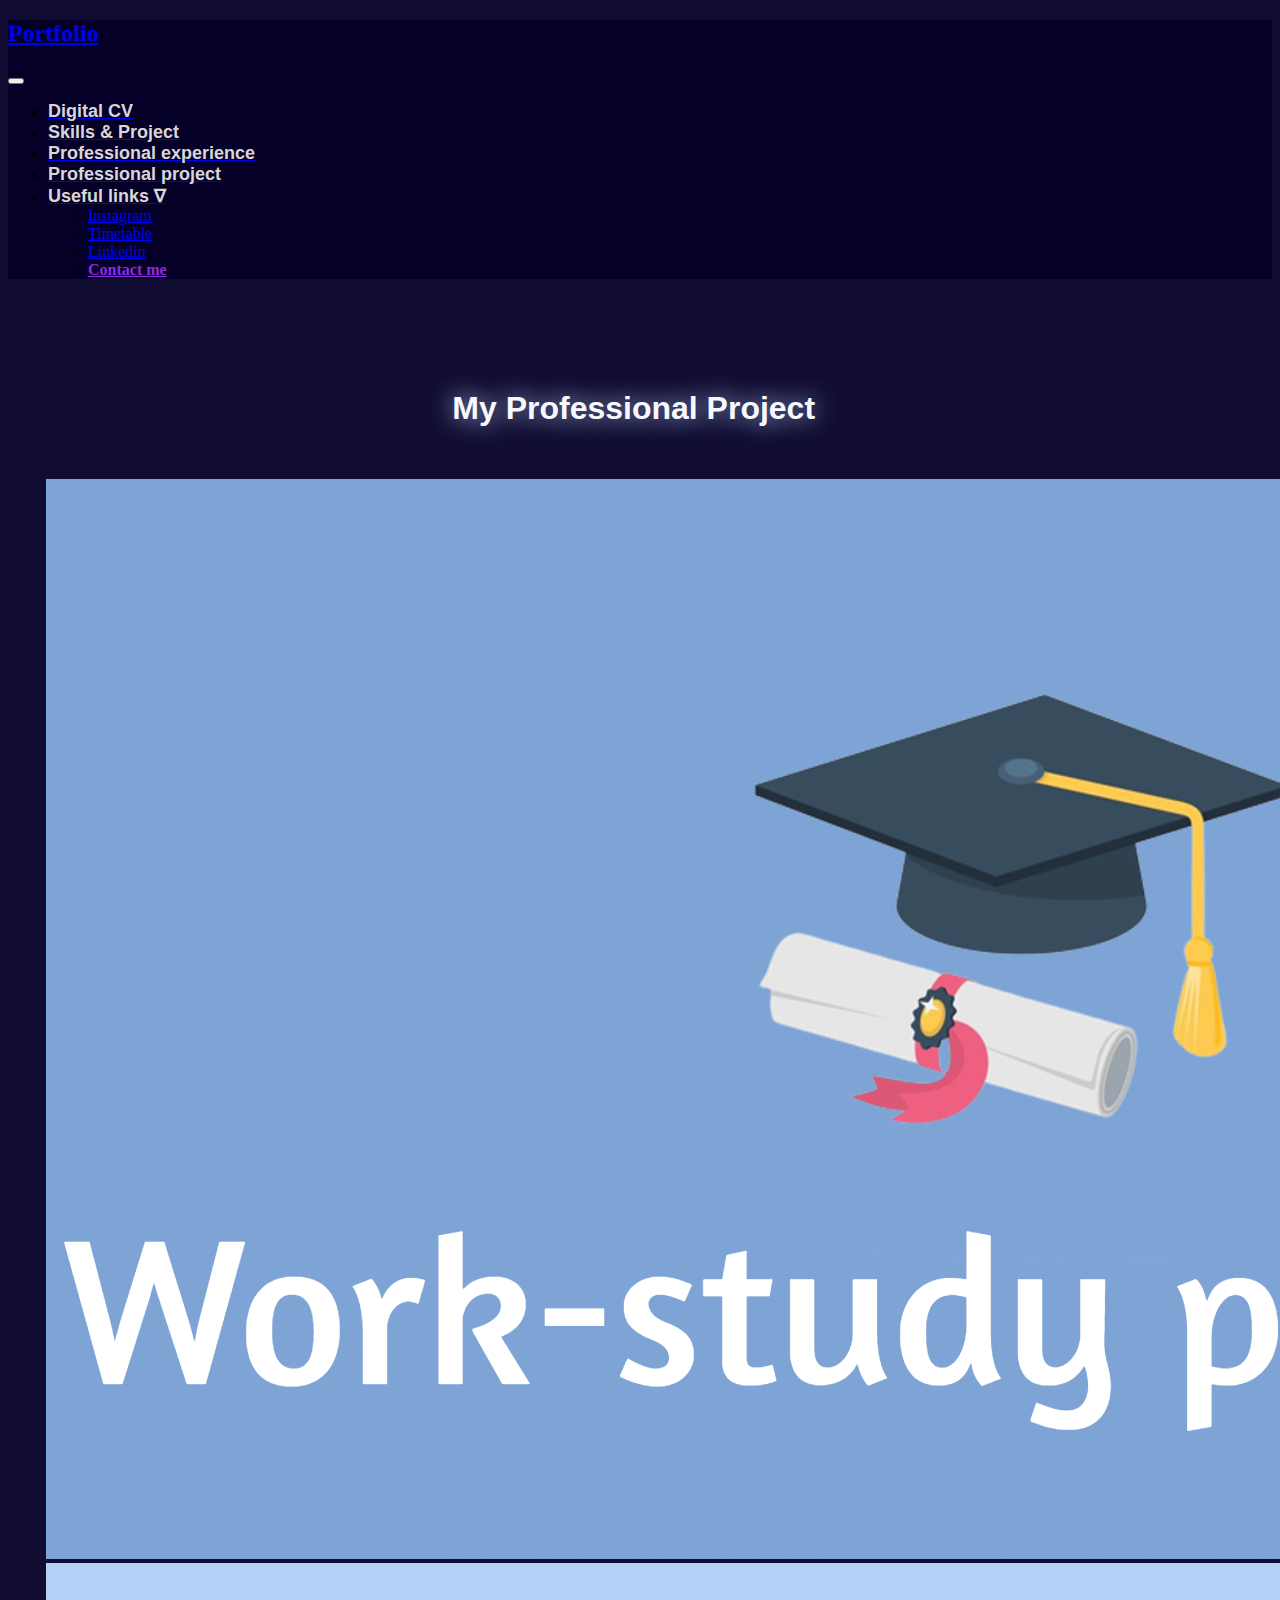
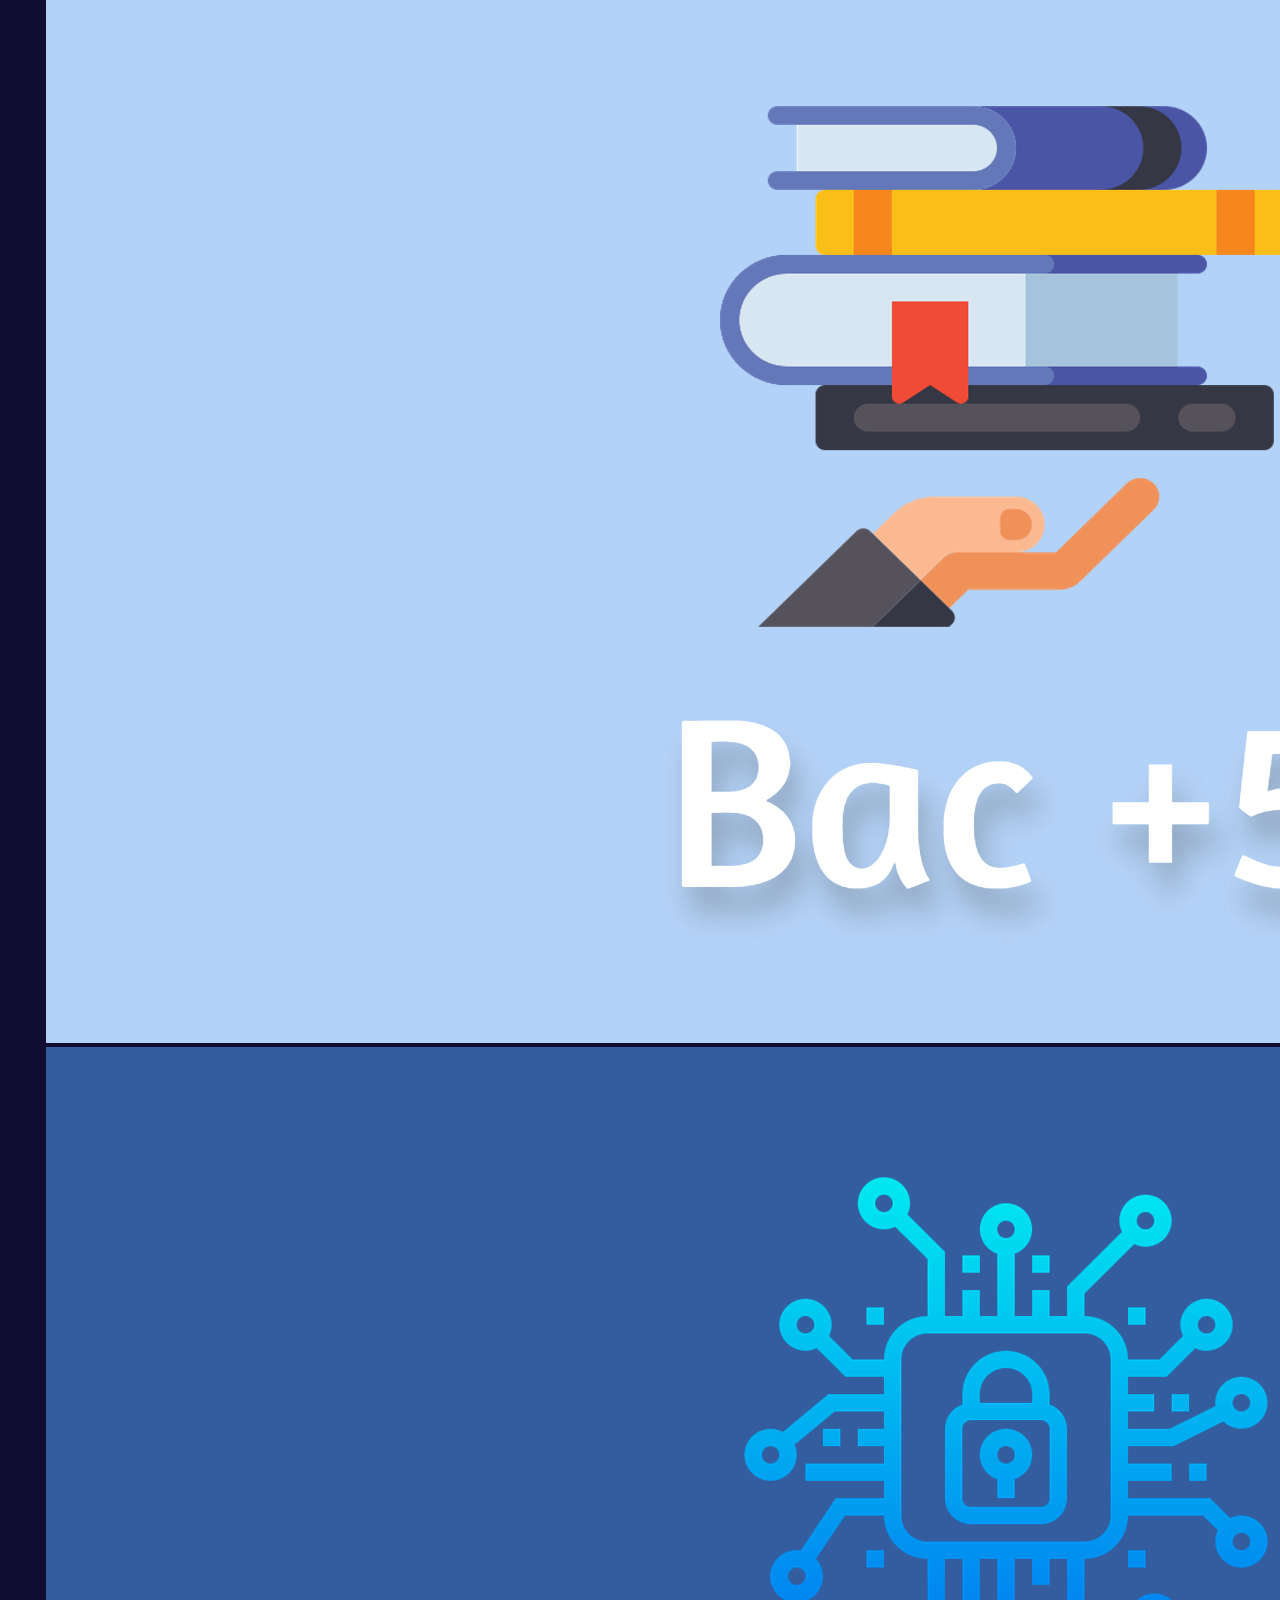
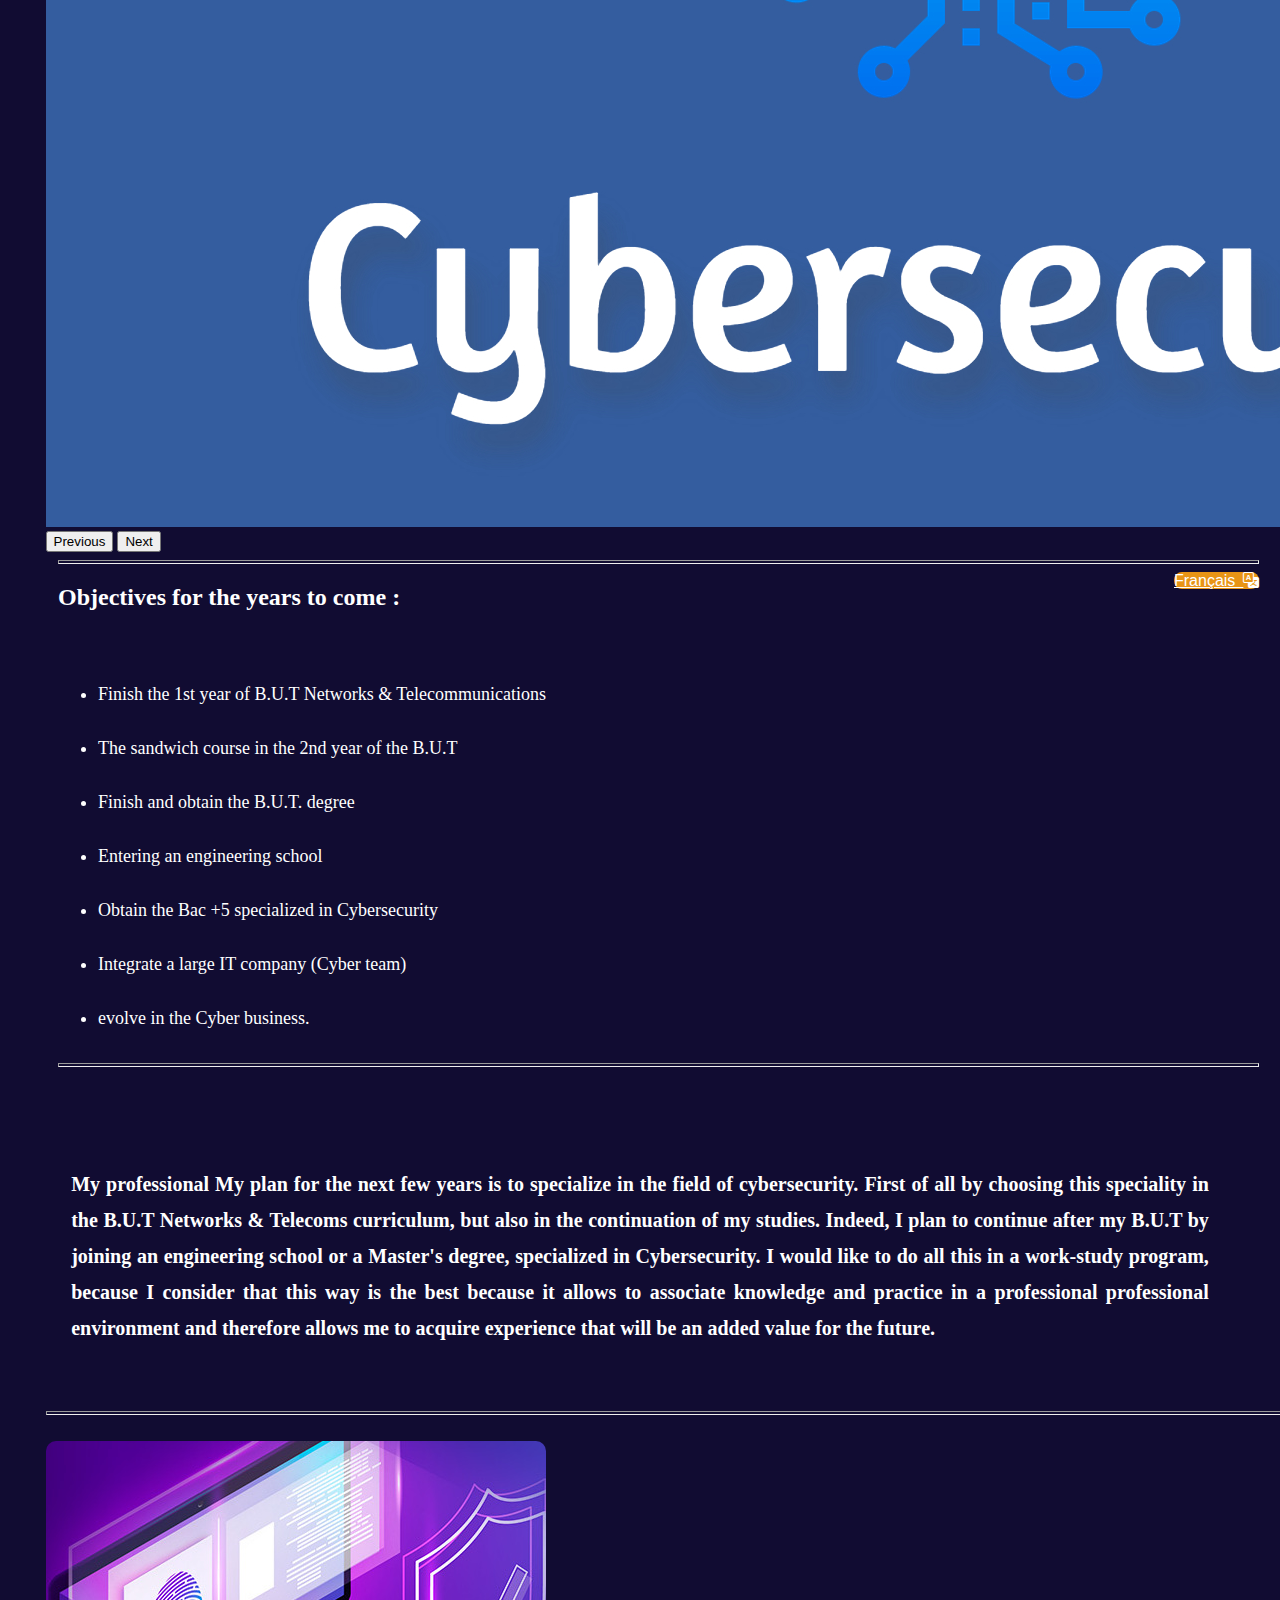
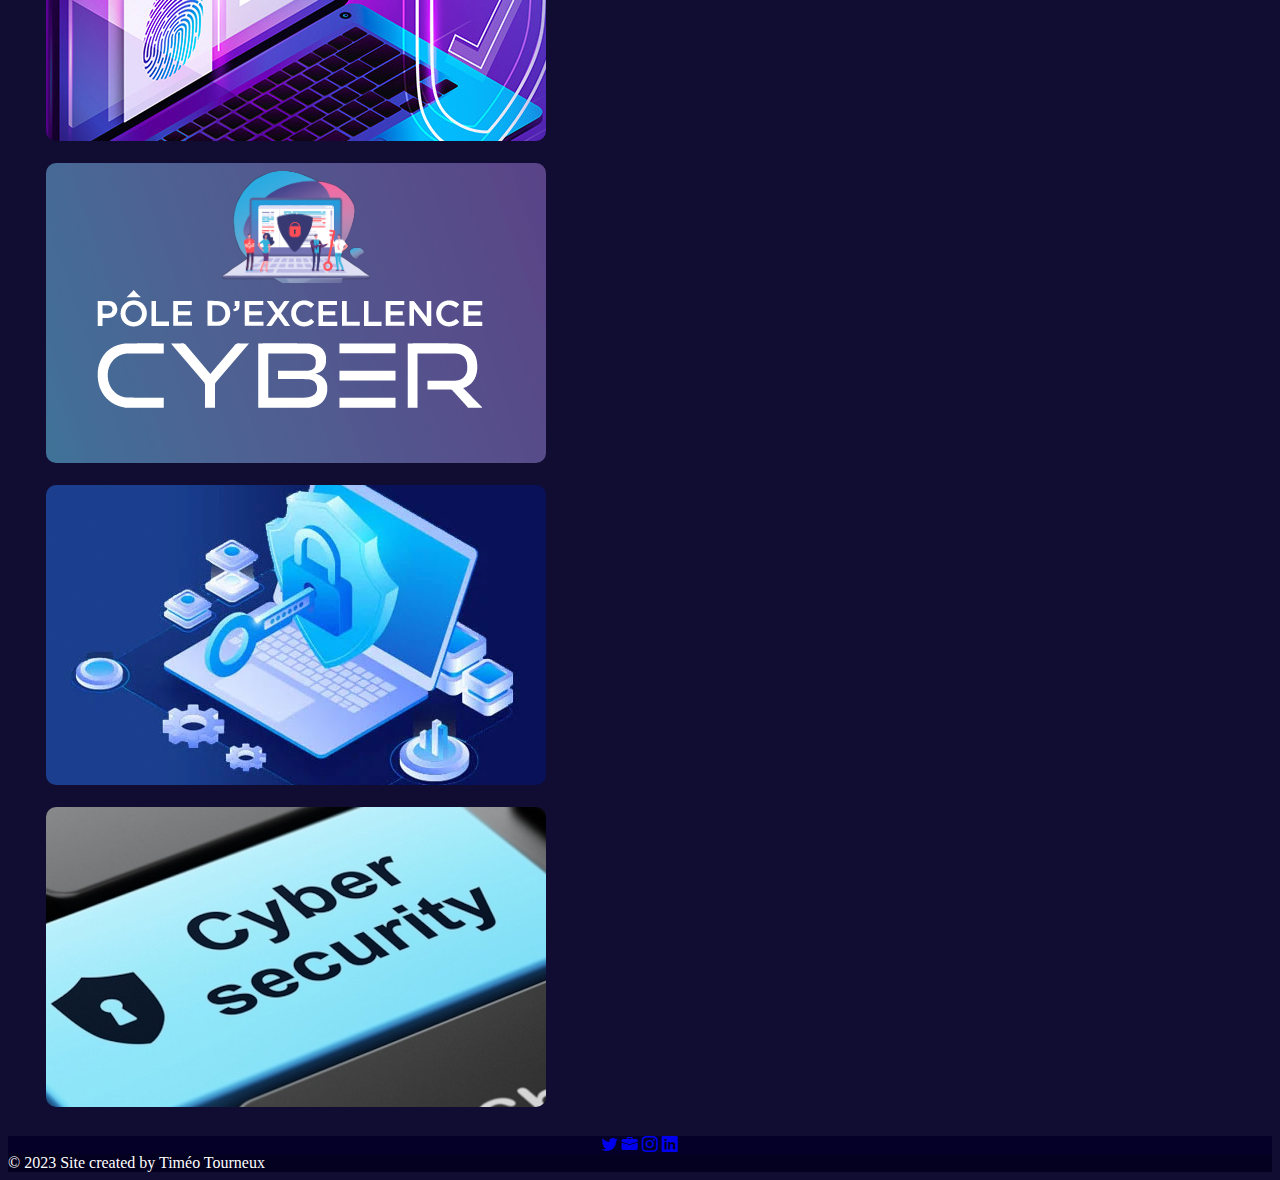
<file: html/en/projetprofessionnel_anglais.html>
<!doctype html> <!--Page projetprofessionnel_anglais.html-->
<html lang="en">

<head>
    <!--encodage-->
    <meta charset="utf-8">
    <meta name="viewport" content="width=device-width, initial-scale=1">
    <!--Titre de la page-->
    <title>Portfolio - Timéo Tourneux</title>
    <!--Importation module Bootstrap-->
    <link href="https://cdn.jsdelivr.net/npm/bootstrap@5.1.3/dist/css/bootstrap.min.css" rel="stylesheet"
        integrity="sha384-1BmE4kWBq78iYhFldvKuhfTAU6auU8tT94WrHftjDbrCEXSU1oBoqyl2QvZ6jIW3" crossorigin="anonymous">
    <link rel="stylesheet" href="https://cdn.jsdelivr.net/npm/bootstrap-icons@1.9.1/font/bootstrap-icons.css">
    <!--Importation icône page web-->
    <link rel="icon" href="../../img/briefcase-fill.png">
    <!--Importation style CSS-->
    <link href="../../css/css_TOURNEUX.css" rel="stylesheet">
</head>

<body>
    <main>
        <!--Partie de la navbar-->
        <nav class="navbar navbar-expand-md navbar-dark bg-dark fixed-top" aria-label="Fourth navbar example">
            <div class="container-fluid">
                <!--Titre de la navbar-->
                <a class="navbar-brand" href="../../html/en/index_anglais.html">
                    <h2>Portfolio</h2>
                </a>
                <button class="navbar-toggler" type="button" data-bs-toggle="collapse"
                    data-bs-target="#navbarsExample04">
                    <span class="navbar-toggler-icon"></span>
                </button>
                <!--éléments de la navbar-->
                <div class="collapse navbar-collapse" id="navbarsExample04">
                    <ul class="navbar-nav me-auto mb-2 mb-md-0">
                        <!--Page CV Numérique de la navbar-->
                        <li class="nav-item">
                            <a class="nav-link active" aria-current="page"
                                href="../../html/en/index_anglais.html"><span>Digital
                                    CV</span></a>
                        </li>
                        <li class="nav-item">
                            <!--redirection page Compétence & Projet de la navbar-->
                            <a class="nav-link active" aria-current="page"
                                href="../../html/en/competences_anglais.html"><span>Skills & Project</span></a>
                        </li>
                        <li class="nav-item">
                            <!--redirection page Expérience profesionnelle de la navbar-->
                            <a class="nav-link active" aria-current="page"
                                href="../../html/en/interets_anglais.html"><span>Professional
                                    experience</span></a>
                        </li>
                        <li class="nav-item">
                            <!--redirection page Projet professionnel de la navbar-->
                            <a class="nav-link active" aria-current="page" href="#"><span>Professional
                                    project</span></a>
                        </li>
                        <!--menu déroulant de la navbar-->
                        <li class="nav-item dropdown">
                            <!--Titre de la navbar-->
                            <a class="nav-link" href="#" id="dropdown04" data-bs-toggle="dropdown"
                                aria-expanded="false"><span>Useful links ∇</span></a>
                            <ul class="dropdown-menu" aria-labelledby="dropdown04">
                                <!--Réseau Instagram-->
                                <li><a class="dropdown-item" href="https://www.instagram.com/txtimeo/"
                                        target="_blank">Instagram</a></li>
                                <!--Lien Emploi du temps-->
                                <li><a class="dropdown-item"
                                        href="https://planning.univ-rennes1.fr/direct/index.jsp?data=[base64],1"
                                        target="_blank">Timetable</a></li>
                                <!--Réseau Linkedin-->
                                <li><a class="dropdown-item"
                                        href="https://www.linkedin.com/in/tim%C3%A9o-tourneux-977015260/"
                                        target="_blank">Linkedin</a></li>
                                <!--Lien vers la page pour me contacter-->
                                <li><a class="dropdown-item" href="../../html/en/liensutiles_anglais.html"
                                        style="color: blueviolet; font-weight: bold;">Contact me</a></li>
                            </ul>
                        </li>
                    </ul>
                </div>
            </div>
        </nav>
    </main>

    <!--Grid container bootstrap-->
    <div class="container6" style="width: 99%;">
        <div class="row">
            <!--Titre page-->
            <div class="titre-projet-pro">
                <h1 style="padding-top: 90px;">My Professional Project</h1><br>
            </div>
            <div class="col-md-6">
                <!--élément bootstrap caroussel-->
                <div id="carouselExampleInterval" class="carousel slide" data-bs-ride="carousel"
                    style="padding-left: 3%">
                    <!--éléments dans le caroussel-->
                    <div class="carousel-inner">
                        <!--1er image avec delay de transition-->
                        <div class="carousel-item active" data-bs-interval="5000">
                            <img src="../../img/slide1_anglais.jpg" class="d-block w-100" alt="slide1">
                        </div>
                        <!--2e image avec delay de transition-->
                        <div class="carousel-item" data-bs-interval="5000">
                            <img src="../../img/slide2.jpg" class="d-block w-100" alt="slide2">
                        </div>
                        <!--3e image avec delay de transition-->
                        <div class="carousel-item" data-bs-interval="5000">
                            <img src="../../img/slide3_anglais.jpg" class="d-block w-100" alt="slide3">
                        </div>
                    </div>
                    <!--boutons caroussel pour pouvoir passer les slides manuellement-->
                    <button class="carousel-control-prev" type="button" data-bs-target="#carouselExampleInterval"
                        data-bs-slide="prev">
                        <span class="carousel-control-prev-icon" aria-hidden="true"></span>
                        <span class="visually-hidden">Previous</span>
                    </button>
                    <button class="carousel-control-next" type="button" data-bs-target="#carouselExampleInterval"
                        data-bs-slide="next">
                        <span class="carousel-control-next-icon" aria-hidden="true"></span>
                        <span class="visually-hidden">Next</span>
                    </button>
                </div>
            </div>

            <!--partie droite du container, colonne de droite de l'écran-->
            <div class="col-md-6" style="color:white; padding-left:4%;">
                <hr style="color: #FFF; height: 2px; ">
                <div class="langue-pro">
                    <!--bouton page en français-->
                    <a href="../../html/fr/projetprofessionnel.html" class="btn btn-dark" role="button">Français&ensp;<i
                            class="bi bi-translate"></i></a>
                </div>
                <!--titre-->
                <h2 class="my-3">Objectives for the years to come :</h2><br>
                <!--éléments sous forme de liste non-ordonnée-->
                <ul style="font-size: 18px; line-height: 3em;">
                    <li>Finish the 1st year of B.U.T Networks & Telecommunications</li>

                    <li>The sandwich course in the 2nd year of the B.U.T</li>

                    <li>Finish and obtain the B.U.T. degree</li>

                    <li>Entering an engineering school</li>

                    <li>Obtain the Bac +5 specialized in Cybersecurity</li>

                    <li>Integrate a large IT company (Cyber team)</li>

                    <li>evolve in the Cyber business.</li>

                </ul>
                <!--trait de séparation esthétique-->
                <hr style="color: #FFF; height: 2px;">
            </div>
        </div>

    </div>

    <!--partie centrale au dessous des éléments et du caroussel-->
    <h4 class="my-3"
        style="color:white; padding-left: 5%; padding-right: 5%; text-align: justify; font-size: 20px; line-height: 1.8em;">
        <br> <br>My professional
        My plan for the next few years is to specialize in the field of cybersecurity. First of all
        by choosing this speciality in the B.U.T Networks & Telecoms curriculum, but also in the continuation of my
        studies. Indeed, I plan to continue after my B.U.T by joining an engineering school or a Master's degree,
        specialized in Cybersecurity.
        I would like to do all this in a work-study program, because
        I consider that this way is the best because it allows to associate knowledge and practice in a professional
        professional environment and therefore allows me to acquire experience that will be an added value for the
        future.
    </h4>
    <br>



    <!--bootstrap grid des 4 images responsives-->
    <div class="row" style="padding-top: 1%; padding-bottom: 2%; padding-left: 3%; width: 99%;">
        <!--trait de séparation esthétique-->
        <hr style="color: #FFF; height: 2px; ">
        <!--1ere image-->
        <div class="col-md-3 col-sm-6 mb-10">
            <br>
            <img class="img-fluid" src="../../img/data.jpg" alt="" style="border-radius: 10px;">
        </div>
        <!--2e image-->
        <div class="col-md-3 col-sm-6 mb-10"><br>
            <img class="img-fluid" src="../../img/POLE.jpg" alt="" style="border-radius: 10px;">
        </div>
        <!--3e image-->
        <div class="col-md-3 col-sm-6 mb-10"><br>
            <img class="img-fluid" src="../../img/pc.jpg" alt="" style="border-radius: 10px;">
        </div>
        <!--4e image-->
        <div class="col-md-3 col-sm-6 mb-10"><br>

            <img class="img-fluid" src="../../img/cyber.jpg" alt="" style="border-radius: 10px;">

        </div>

    </div>
    <!--pied de page-->
    <footer class="text-center text-white">
        <!-- Grid container -->
        <div class="container pt-4">
            <!-- Section: Social media -->
            <div class="mb-4">
                <!-- Twitter -->
                <a class="btn btn-link btn-floating btn-lg text-white m-1" href="https://twitter.com/timeotourneuxg1"
                    target="_blank" role="button" data-mdb-ripple-color="dark"><i class="bi bi-twitter"></i></a>

                <!-- IUT -->
                <a class="btn btn-link btn-floating btn-lg text-white m-1" href="https://iut-lannion.univ-rennes1.fr/"
                    target="_blank" role="button" data-mdb-ripple-color="dark"><i class="bi bi-briefcase-fill"></i></a>

                <!-- Instagram -->
                <a class="btn btn-link btn-floating btn-lg text-white m-1" href="https://www.instagram.com/txtimeo/"
                    target="_blank" role="button" data-mdb-ripple-color="dark"><i class="bi bi-instagram"></i></a>

                <!-- Linkedin -->
                <a class="btn btn-link btn-floating btn-lg text-white m-1"
                    href="https://www.linkedin.com/in/tim%C3%A9o-tourneux-977015260/" target="_blank" role="button"
                    data-mdb-ripple-color="dark"><i class="bi bi-linkedin"></i></a>
            </div>

        </div>
        <!--texte footer-->
        <div class="text-center  text-dark p-3" style="background-color: rgba(0, 0, 0, 0.2);">
            <span>© 2023 Site created by Timéo Tourneux</span>
        </div>
    </footer>
    <!--module bootstrap js-->
    <script src="https://cdn.jsdelivr.net/npm/bootstrap@5.1.3/dist/js/bootstrap.bundle.min.js"
        integrity="sha384-ka7Sk0Gln4gmtz2MlQnikT1wXgYsOg+OMhuP+IlRH9sENBO0LRn5q+8nbTov4+1p"
        crossorigin="anonymous"></script>
</body>

</html>
</file>
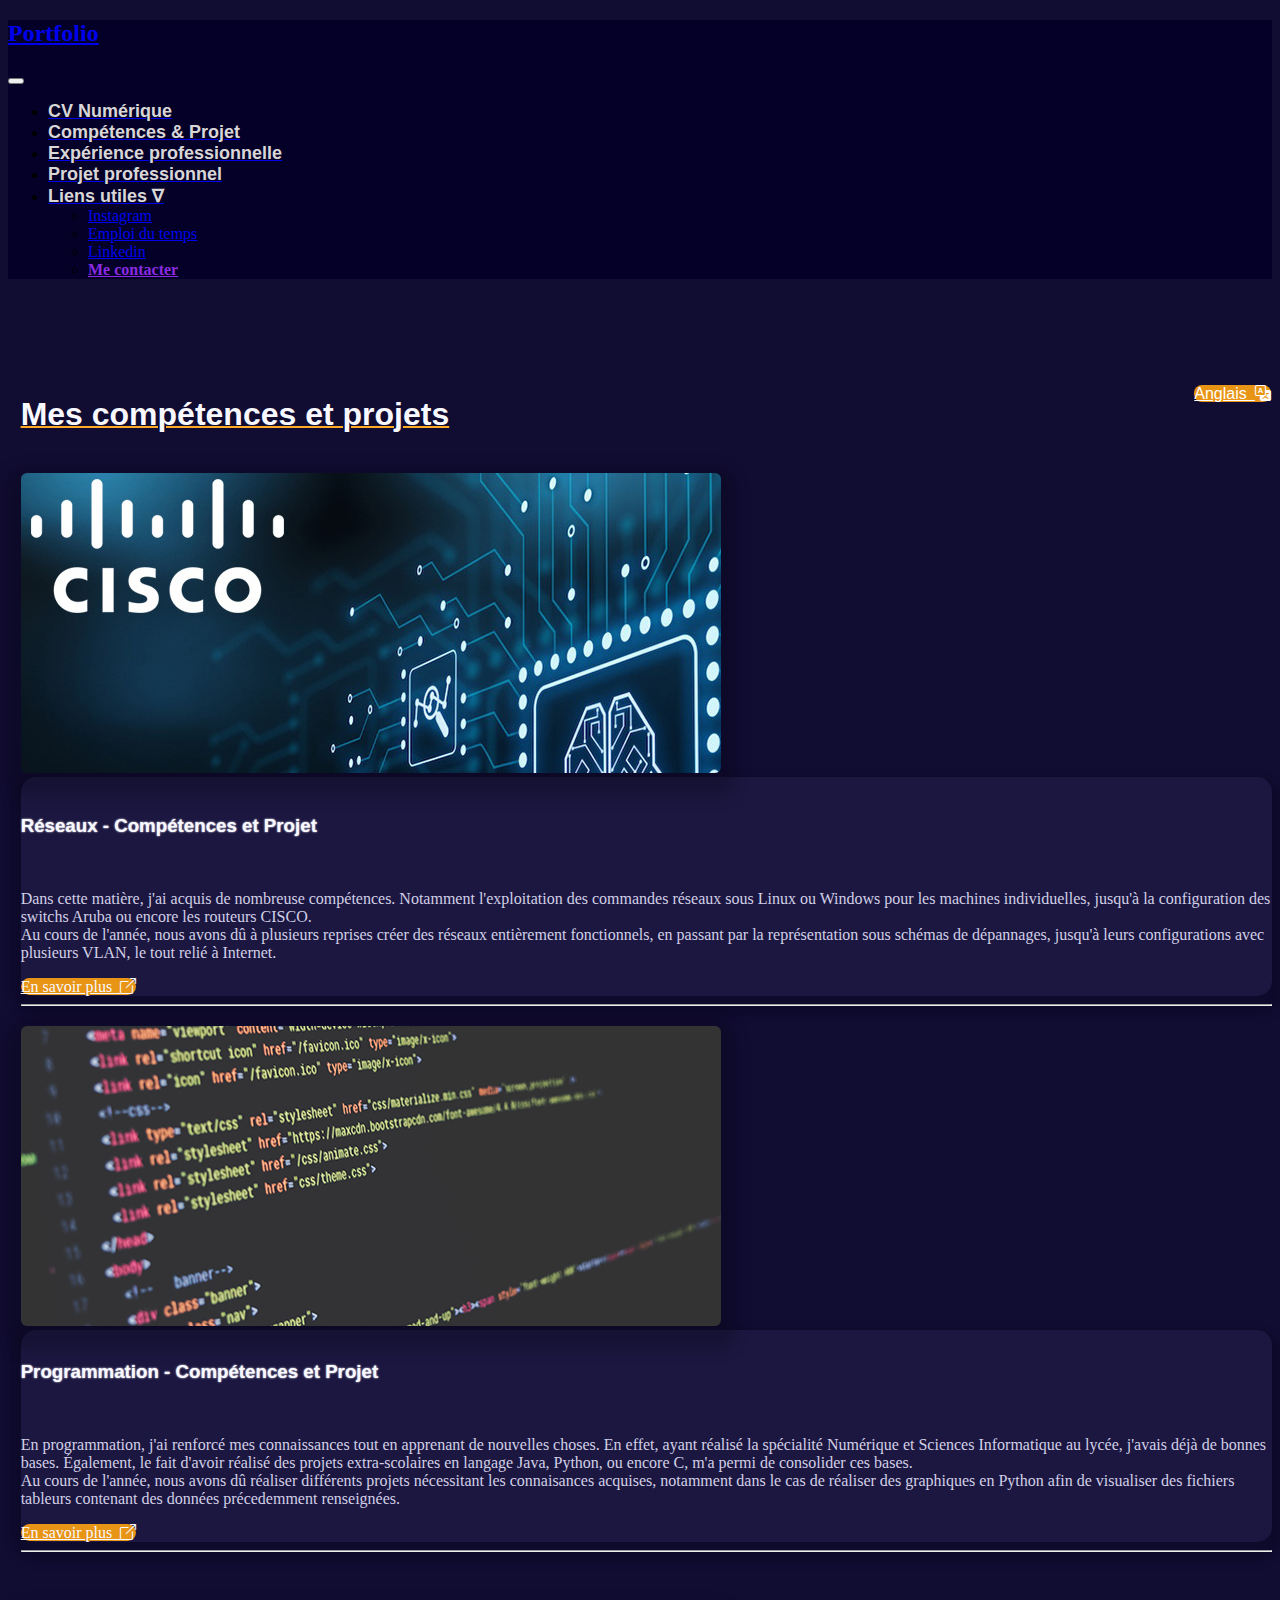
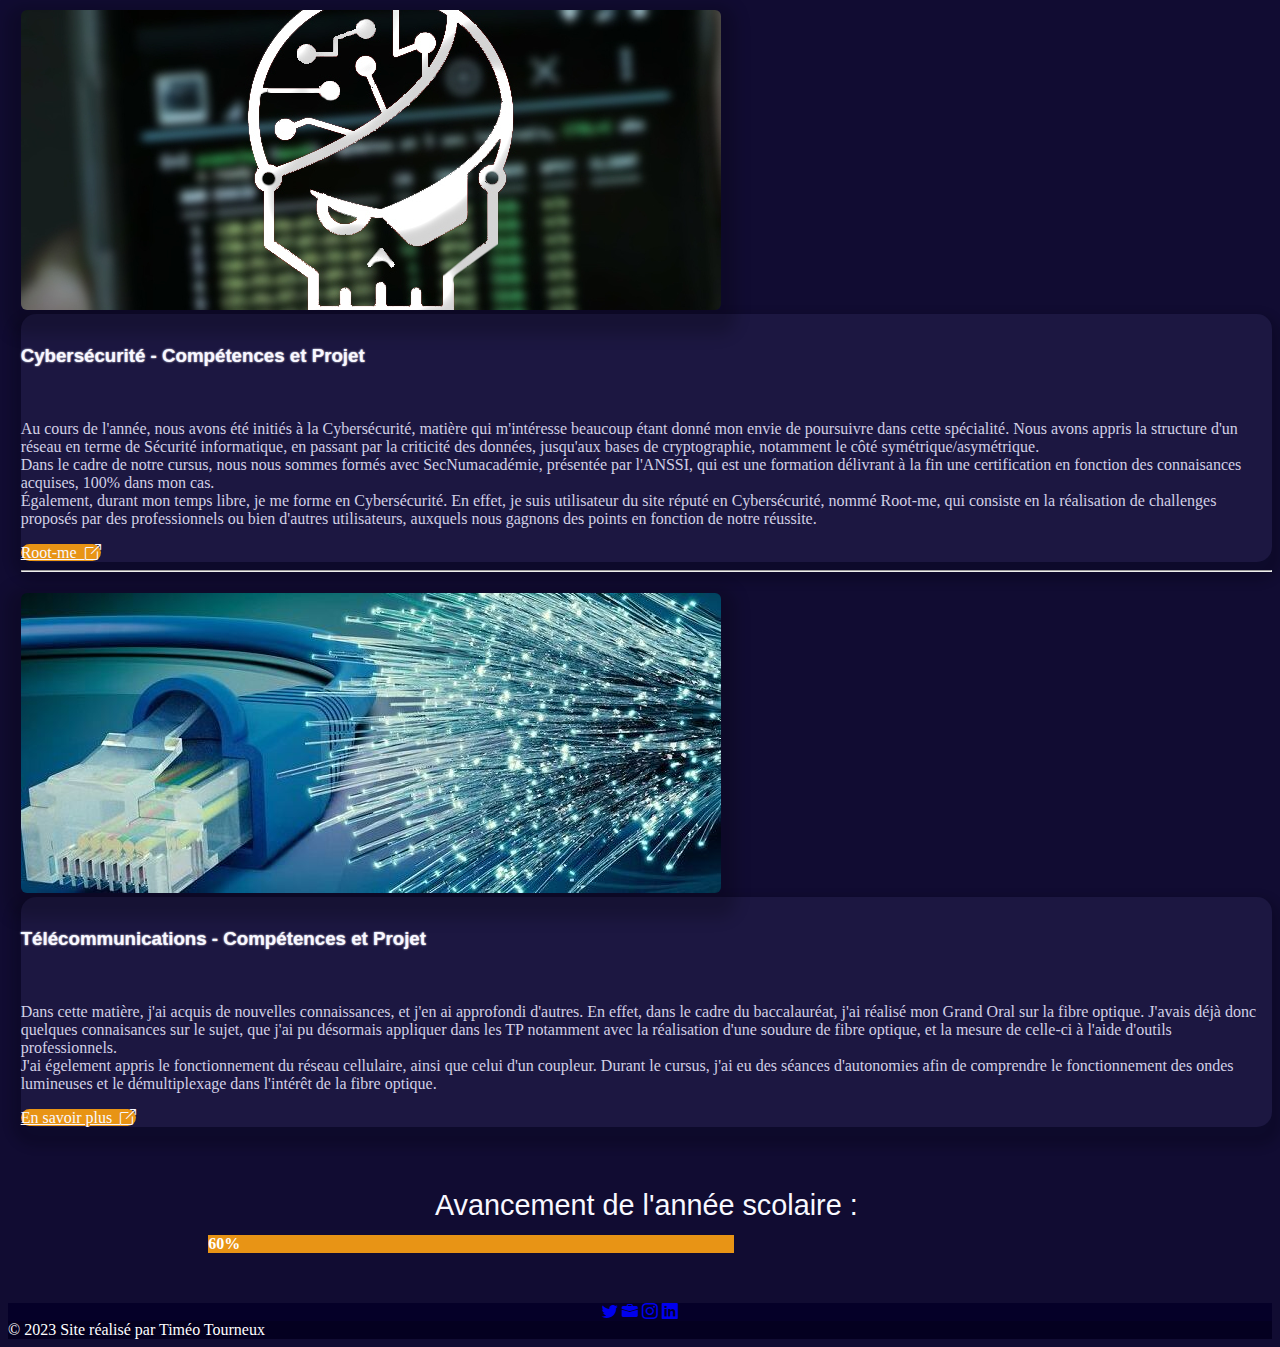
<file: html/fr/competences.html>
<!doctype html> <!--Page competences.html-->
<html lang="fr">

<head>
        
    <!--encodage-->
    <meta charset="utf-8">
    <meta name="viewport" content="width=device-width, initial-scale=1">
    <!--Titre de la page-->
    <title>Portfolio - Timéo Tourneux</title>
    <!--Importation module Bootstrap-->
    <link href="https://cdn.jsdelivr.net/npm/bootstrap@5.1.3/dist/css/bootstrap.min.css" rel="stylesheet"
        integrity="sha384-1BmE4kWBq78iYhFldvKuhfTAU6auU8tT94WrHftjDbrCEXSU1oBoqyl2QvZ6jIW3" crossorigin="anonymous">
    <link rel="stylesheet" href="https://cdn.jsdelivr.net/npm/bootstrap-icons@1.9.1/font/bootstrap-icons.css">
    <!--Importation style CSS-->
    <link href="../../css/css_TOURNEUX.css" rel="stylesheet">
    <!--Importation icône page web-->
    <link rel="icon" href="../../img/briefcase-fill.png">
</head>

<body>
    <main>
        <!--Partie de la navbar-->
        <nav class="navbar navbar-expand-md navbar-dark bg-dark fixed-top" aria-label="Fourth navbar example">
            <div class="container-fluid">
                <a class="navbar-brand" href="../fr/index.html">
                    <!--Titre de la navbar-->
                    <h2>Portfolio</h2>
                </a>
                <button class="navbar-toggler" type="button" data-bs-toggle="collapse"
                    data-bs-target="#navbarsExample04">
                    <span class="navbar-toggler-icon"></span>
                </button>
                <!--éléments de la navbar-->
                <div class="collapse navbar-collapse" id="navbarsExample04">
                    <ul class="navbar-nav me-auto mb-2 mb-md-0">
                        <!--Page CV Numérique de la navbar-->
                        <li class="nav-item">
                            <a class="nav-link active" aria-current="page" href="../fr/index.html"><span>CV
                                    Numérique</span></a>
                        </li>
                        <li class="nav-item">
                            <!--redirection page Compétence & Projet de la navbar-->
                            <a class="nav-link active" aria-current="page" href="#"><span>Compétences &
                                    Projet</span></a>
                        </li>
                        <li class="nav-item">
                            <!--redirection page Expérience profesionnelle de la navbar-->
                            <a class="nav-link active" aria-current="page" href="../fr/interets.html"><span>Expérience
                                    professionnelle</span></a>
                        </li>
                        <li class="nav-item">
                            <!--redirection page Projet professionnel de la navbar-->
                            <a class="nav-link active" aria-current="page"
                                href="../fr/projetprofessionnel.html"><span>Projet
                                    professionnel</span></a>
                        </li>
                        <!--menu déroulant de la navbar-->
                        <li class="nav-item dropdown">
                            <!--Titre de la navbar-->
                            <a class="nav-link" href="#" id="dropdown04" data-bs-toggle="dropdown"
                                aria-expanded="false"><span>Liens
                                    utiles ∇</span></a>
                            <ul class="dropdown-menu" aria-labelledby="dropdown04">
                                <!--Réseau Instagram-->
                                <li><a class="dropdown-item" href="https://www.instagram.com/txtimeo/"
                                        target="_blank">Instagram</a>
                                </li>
                                <li><!--Lien Emploi du temps-->
                                    <a class="dropdown-item"
                                        href="https://planning.univ-rennes1.fr/direct/index.jsp?data=[base64],1"
                                        target="_blank">Emploi du temps</a>
                                </li>
                                <!--Réseau Linkedin-->
                                <li><a class="dropdown-item"
                                        href="https://www.linkedin.com/in/tim%C3%A9o-tourneux-977015260/"
                                        target="_blank">Linkedin</a></li>
                                <!--Lien vers la page pour me contacter-->
                                <li><a class="dropdown-item" href="../fr/liensutiles.html"
                                        style="color: blueviolet; font-weight: bold;">Me
                                        contacter</a></li>
                            </ul>
                        </li>
                    </ul>
                </div>
            </div>
        </nav>
    </main>
    <div class="langue">
        <!--bouton page en anglais-->
        <a href="../en/competences_anglais.html" class="btn btn-dark" role="button">Anglais&ensp;<i
                class="bi bi-translate"></i></a>
    </div>

    <!-- Bootstrap grid -->
    <div class="container1">
        <!-- Titre page -->
        <h1 class="my-4"><u class="underline-text">Mes compétences et projets</u></h1>
        <!-- éléments de la page de la grid bootstrap-->
        <div class="row">
            <div class="col-md-7" style="padding-top: 1.5%;">
                <!--1er image colonne de gauche-->
                <img class="img-fluid mb-3 mb-md-10" src="../../img/cisco2.jpg" alt=""
                    style="border-radius:6px; box-shadow: 0 10px 15px 15px rgba(0, 0, 0, 0.2);">
            </div>
            <!--Texte 1er projet colonne droite-->
            <div class="col-md-5" style="padding-top: 1.5%; box-shadow: 0 10px 10px 10px rgba(0, 3, 15, 0.2);">
                <h3>Réseaux - Compétences et Projet</h3><br>
                <p>Dans cette matière, j'ai acquis de nombreuse compétences. Notamment l'exploitation des commandes
                    réseaux sous Linux ou Windows pour les machines individuelles, jusqu'à la configuration des switchs
                    Aruba ou encore les routeurs CISCO.
                    <br>Au cours de l'année, nous avons dû à plusieurs reprises créer des réseaux entièrement
                    fonctionnels, en passant par la représentation sous schémas de dépannages, jusqu'à leurs
                    configurations avec plusieurs VLAN, le tout relié à Internet.
                </p>
                <!--bouton redirection page-->
                <a class="btn btn-dark" href="https://formations.univ-rennes.fr/reseaux-locaux-et-equipements-actifs"
                    target="_blank">En savoir plus&ensp;<i class="bi bi-box-arrow-up-right"></i></a>
            </div>
        </div>


        <hr>


        <!-- éléments de la page de la grid bootstrap-->
        <div class="row">
            <div class="col-md-7" style="padding-top: 1%;">
                <!--2e image colonne de gauche-->
                <img class="img-fluid mb-3 mb-md-10" src="../../img//code.jpg" alt=""
                    style="border-radius:6px; box-shadow: 0 10px 15px 15px rgba(0, 0, 0, 0.2);">
                
            </div>
            <!--Texte 2e projet colonne droite-->
            <div class="col-md-5" style="padding-top: 1%; box-shadow: 0 10px 10px 10px rgba(0, 3, 15, 0.2);">
                <h3>Programmation - Compétences et Projet</h3><br>
                <p>En programmation, j'ai renforcé mes connaissances tout en apprenant de nouvelles choses. En effet,
                    ayant réalisé la spécialité Numérique et Sciences Informatique au lycée, j'avais déjà de bonnes
                    bases.
                    Également, le fait d'avoir réalisé des projets extra-scolaires en langage Java, Python, ou encore C,
                    m'a permi de consolider ces bases. <br>Au cours de l'année, nous avons dû réaliser différents
                    projets
                    nécessitant les connaisances acquises, notamment dans le cas de réaliser des graphiques en Python
                    afin de visualiser des fichiers tableurs contenant des données précedemment renseignées.
                </p>
                <!--bouton redirection page-->
                <a class="btn btn-dark" href="https://formations.univ-rennes.fr/fondamentaux-de-la-programmation"
                    target="_blank">En savoir plus&ensp;<i class="bi bi-box-arrow-up-right"></i></a>
            </div>
        </div>

        <hr>

        <!-- éléments de la page de la grid bootstrap-->
        <div class="row">
            <div class="col-md-7" style="padding-top: 4%;">
                <!--3e image colonne de gauche-->
                <img class="img-fluid mb-3 mb-md-10" src="../../img//Root-me.jpg" alt=""
                    style="border-radius:6px; box-shadow: 0 10px 15px 15px rgba(0, 0, 0, 0.2);">
                
            </div>
            <!--Texte 3e projet colonne droite-->
            <div class="col-md-5" style="padding-top: 1%; box-shadow: 0 10px 10px 10px rgba(0, 3, 15, 0.2);">
                <h3>Cybersécurité - Compétences et Projet</h3><br>
                <p>Au cours de l'année, nous avons été initiés à la Cybersécurité, matière qui m'intéresse beaucoup
                    étant donné mon envie de poursuivre dans cette spécialité. Nous avons appris la structure d'un
                    réseau en terme de Sécurité informatique, en passant par
                    la criticité des données, jusqu'aux bases de cryptographie, notamment le côté
                    symétrique/asymétrique.<br> Dans le cadre de notre cursus, nous nous sommes formés avec
                    SecNumacadémie, présentée par l'ANSSI,
                    qui est une formation délivrant à la fin une certification en fonction des connaisances acquises,
                    100% dans mon cas.<br>Également, durant mon temps libre, je me forme en Cybersécurité. En effet, je
                    suis utilisateur
                    du site réputé en Cybersécurité, nommé Root-me, qui consiste en la réalisation de challenges
                    proposés par des professionnels ou bien d'autres utilisateurs, auxquels nous gagnons des
                    points en fonction de notre réussite.</p>
                <!--bouton redirection page-->
                <a class="btn btn-dark" href="https://www.root-me.org/" target="_blank">Root-me&ensp;<i
                        class="bi bi-box-arrow-up-right"></i></a>
            </div>
        </div>


        <hr>

        <!-- éléments de la page de la grid bootstrap-->
        <div class="row">

            <div class="col-md-7" style="padding-top: 1%;">
                <!--4e image colonne de gauche-->
                <img class="img-fluid mb-3 mb-md-10" src="../../img/fibre-optique.jpg" alt=""
                    style="border-radius:6px; box-shadow: 0 10px 15px 15px rgba(0, 0, 0, 0.2);">
                
            </div>
            <div class="col-md-5" style="padding-top: 1%; box-shadow: 0 10px 10px 10px rgba(0, 3, 15, 0.2);">
                <!--Texte 4e projet colonne droite-->
                <h3>Télécommunications - Compétences et Projet</h3><br>
                <p>Dans cette matière, j'ai acquis de nouvelles connaissances, et j'en ai approfondi d'autres. En effet,
                    dans le cadre du baccalauréat, j'ai réalisé mon Grand Oral sur la fibre optique.
                    J'avais déjà donc quelques connaisances sur le sujet, que j'ai pu désormais appliquer dans les TP
                    notamment avec la réalisation d'une soudure de fibre optique, et la mesure de celle-ci à l'aide
                    d'outils professionnels.<br>J'ai égelement appris le fonctionnement du réseau cellulaire, ainsi que
                    celui d'un coupleur. Durant le cursus, j'ai eu des séances d'autonomies afin de comprendre
                    le fonctionnement des ondes lumineuses et le démultiplexage dans l'intérêt de la fibre optique.
                </p>
                <!--bouton redirection page-->
                <a class="btn btn-dark" href="https://formations.univ-rennes.fr/decouvrir-un-dispositif-de-transmission"
                    target="_blank">En savoir plus&ensp;<i class="bi bi-box-arrow-up-right"></i></a>
            </div>
        </div>
        <!--élement bootstrap progressbar-->
        <div class="bar-position">
            <div class="texte-courbe">Avancement de l'année scolaire : </div>
            <div class="progress">
                <div class="progress-bar progress-bar-striped progress-bar-animated" role="progressbar"
                    aria-valuenow="75" aria-valuemin="0" aria-valuemax="100"
                    style="width: 60%; background-color: rgb(232, 148, 21);"><b>60%</b></div>
            </div>
        </div>

    </div>
    
    <!--pied de page-->
    <footer class="text-center text-white">
        <!-- Grid container -->
        <div class="container pt-4">
            <!-- Réseaux -->
            <div class="mb-4">
                <!-- Twitter -->
                <a class="btn btn-link btn-floating btn-lg text-white m-1" href="https://twitter.com/timeotourneuxg1"
                    target="_blank" role="button" data-mdb-ripple-color="dark"><i class="bi bi-twitter"></i></a>

                <!-- IUT -->
                <a class="btn btn-link btn-floating btn-lg text-white m-1" href="https://iut-lannion.univ-rennes1.fr/"
                    target="_blank" role="button" data-mdb-ripple-color="dark"><i class="bi bi-briefcase-fill"></i></a>

                <!-- Instagram -->
                <a class="btn btn-link btn-floating btn-lg text-white m-1" href="https://www.instagram.com/txtimeo/"
                    target="_blank" role="button" data-mdb-ripple-color="dark"><i class="bi bi-instagram"></i></a>

                <!-- Linkedin -->
                <a class="btn btn-link btn-floating btn-lg text-white m-1"
                    href="https://www.linkedin.com/in/tim%C3%A9o-tourneux-977015260/" target="_blank" role="button"
                    data-mdb-ripple-color="dark"><i class="bi bi-linkedin"></i></a>
            </div>

        </div>
        <!--texte footer-->
        <div class="text-center  text-dark p-3" style="background-color: rgba(0, 0, 0, 0.2);">
            <span>© 2023 Site réalisé par Timéo Tourneux</span>
        </div>
    </footer>

    <!--module Bootstrap-->
    <script src="https://cdn.jsdelivr.net/npm/bootstrap@5.1.3/dist/js/bootstrap.bundle.min.js"
        integrity="sha384-ka7Sk0Gln4gmtz2MlQnikT1wXgYsOg+OMhuP+IlRH9sENBO0LRn5q+8nbTov4+1p"
        crossorigin="anonymous"></script>
</body>

</html>
</file>
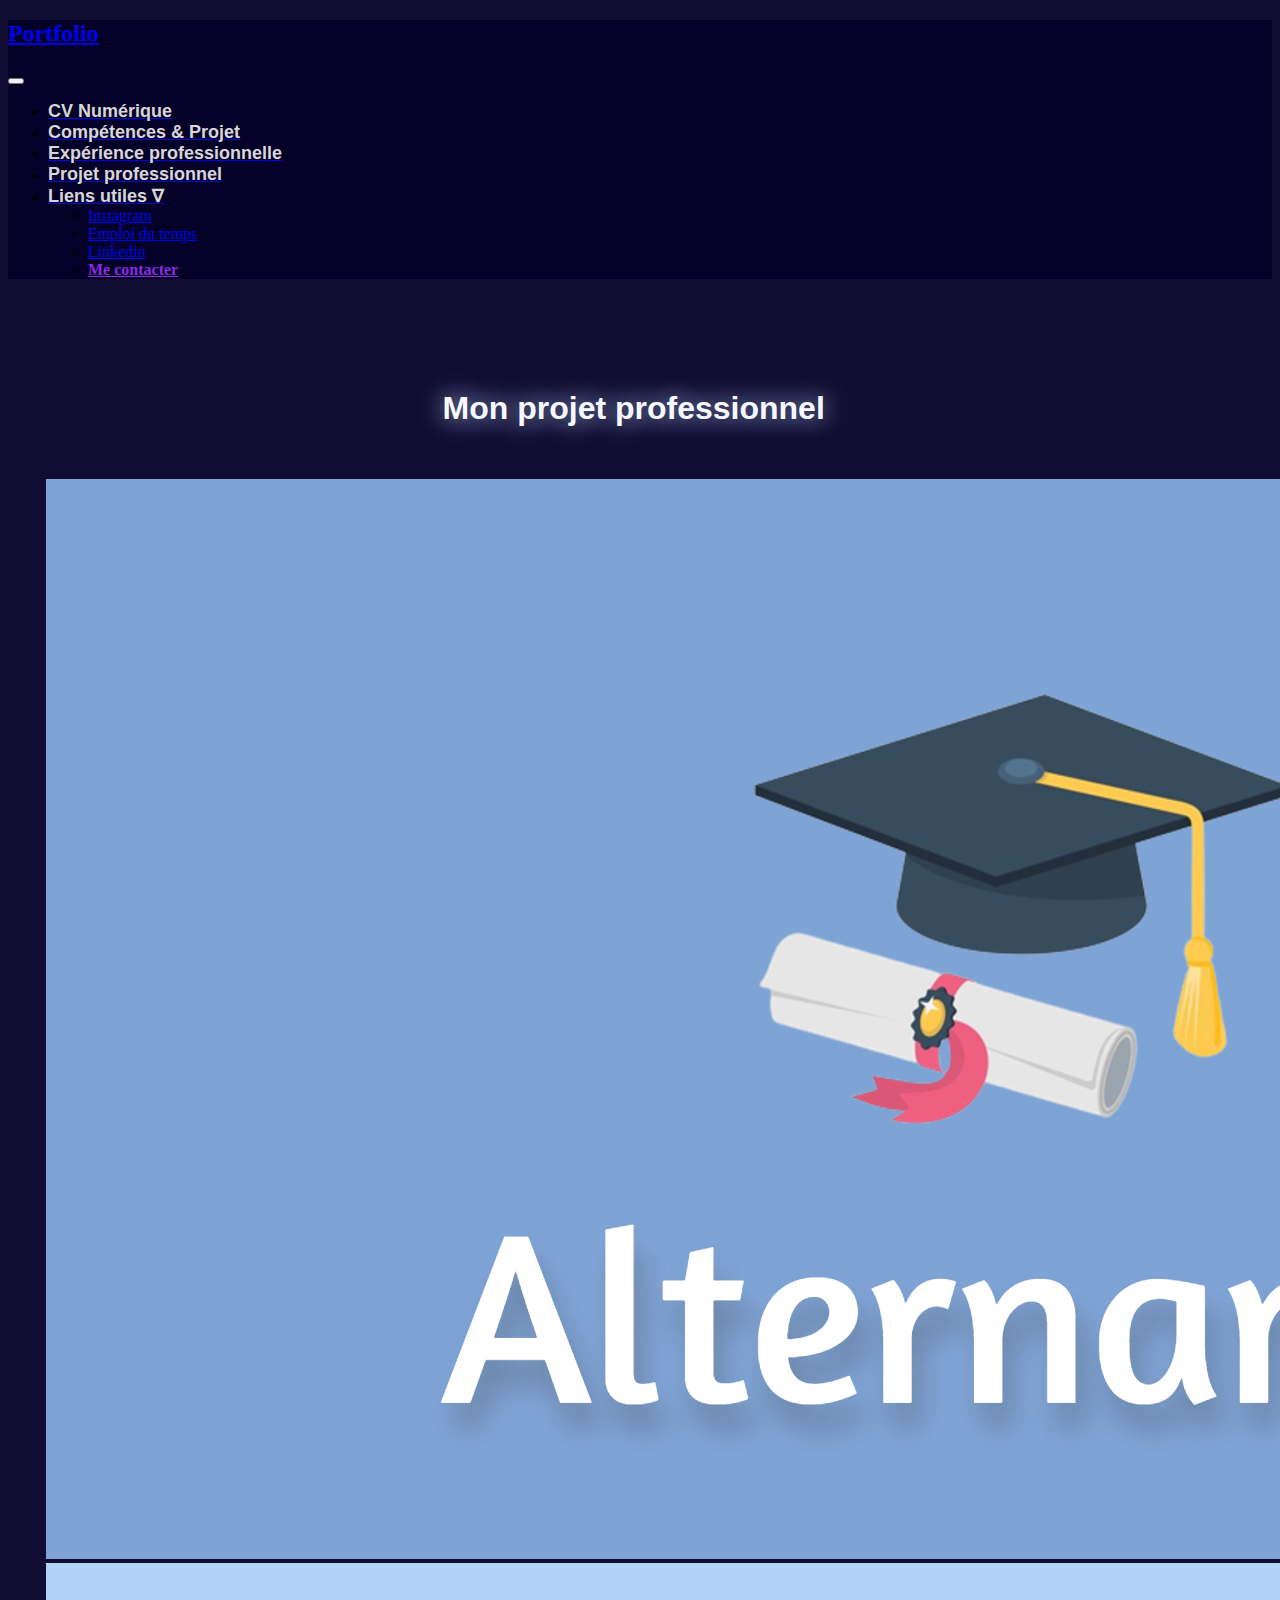
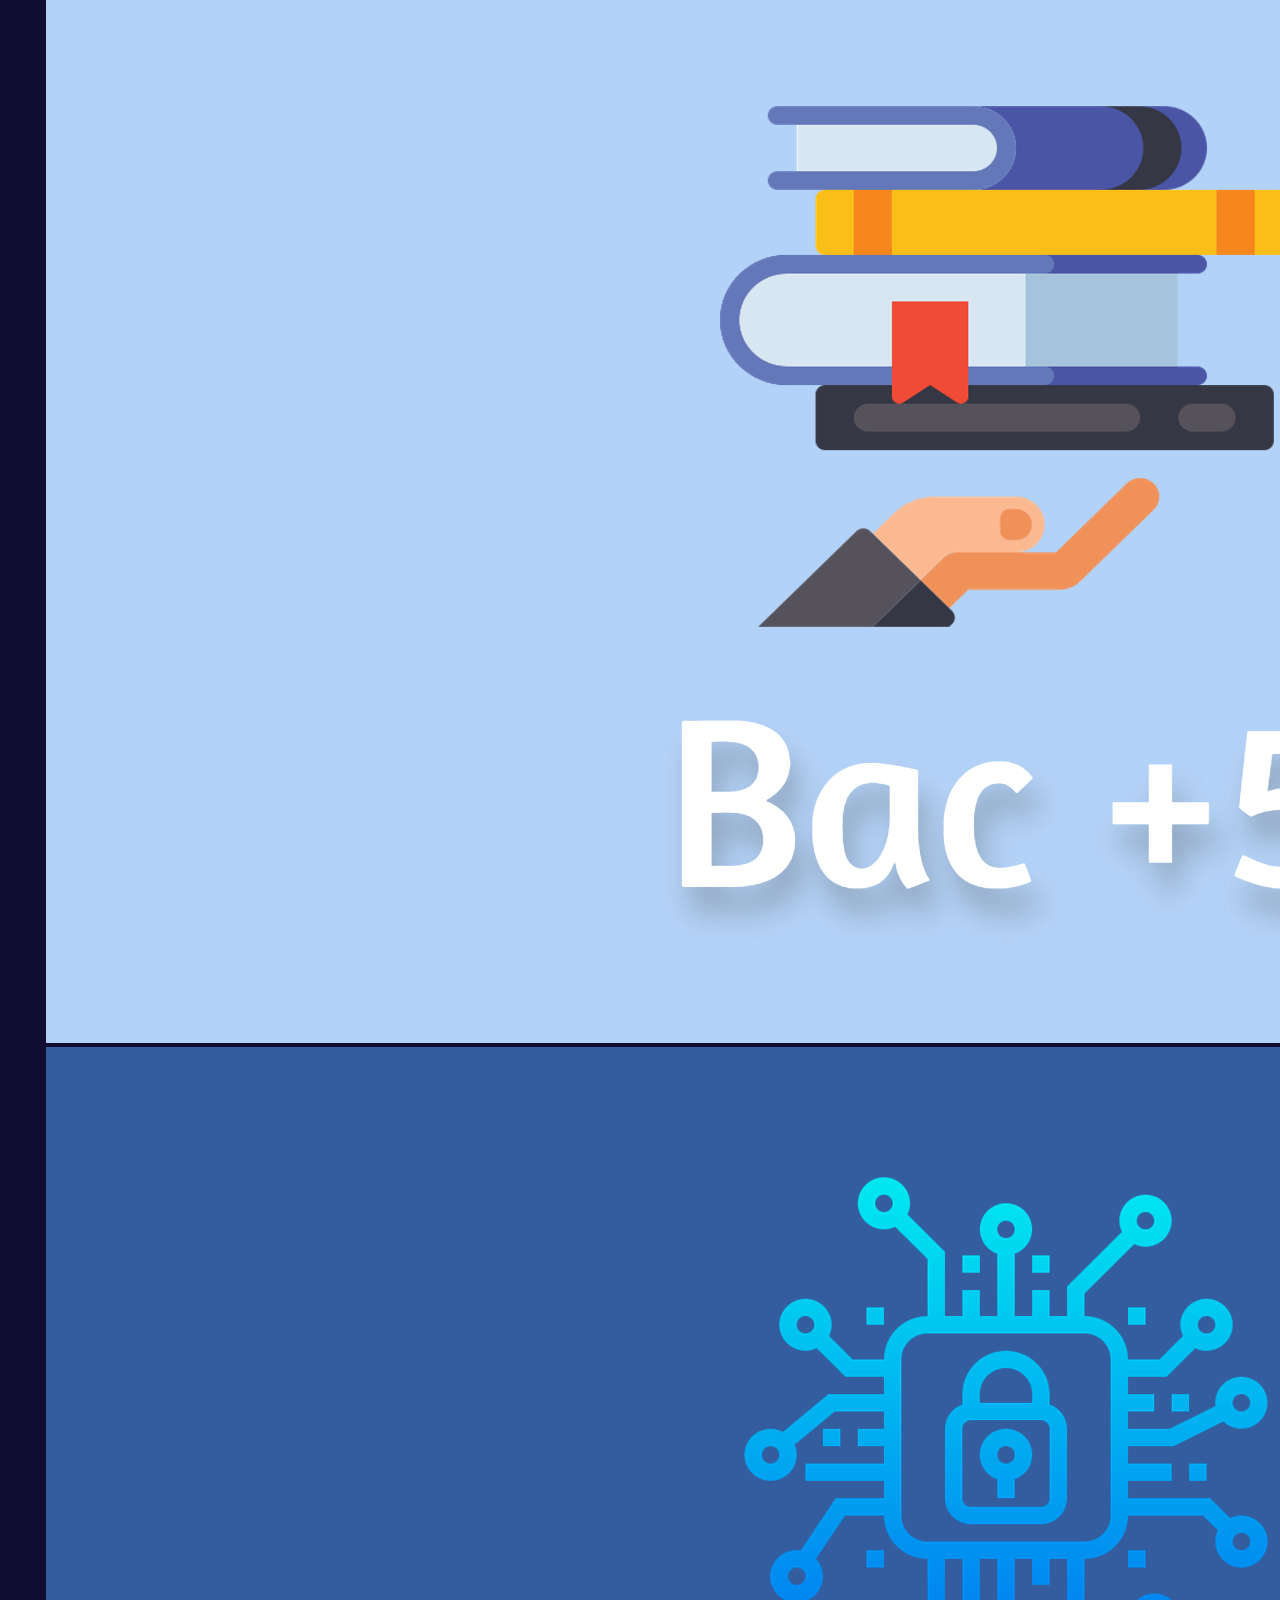
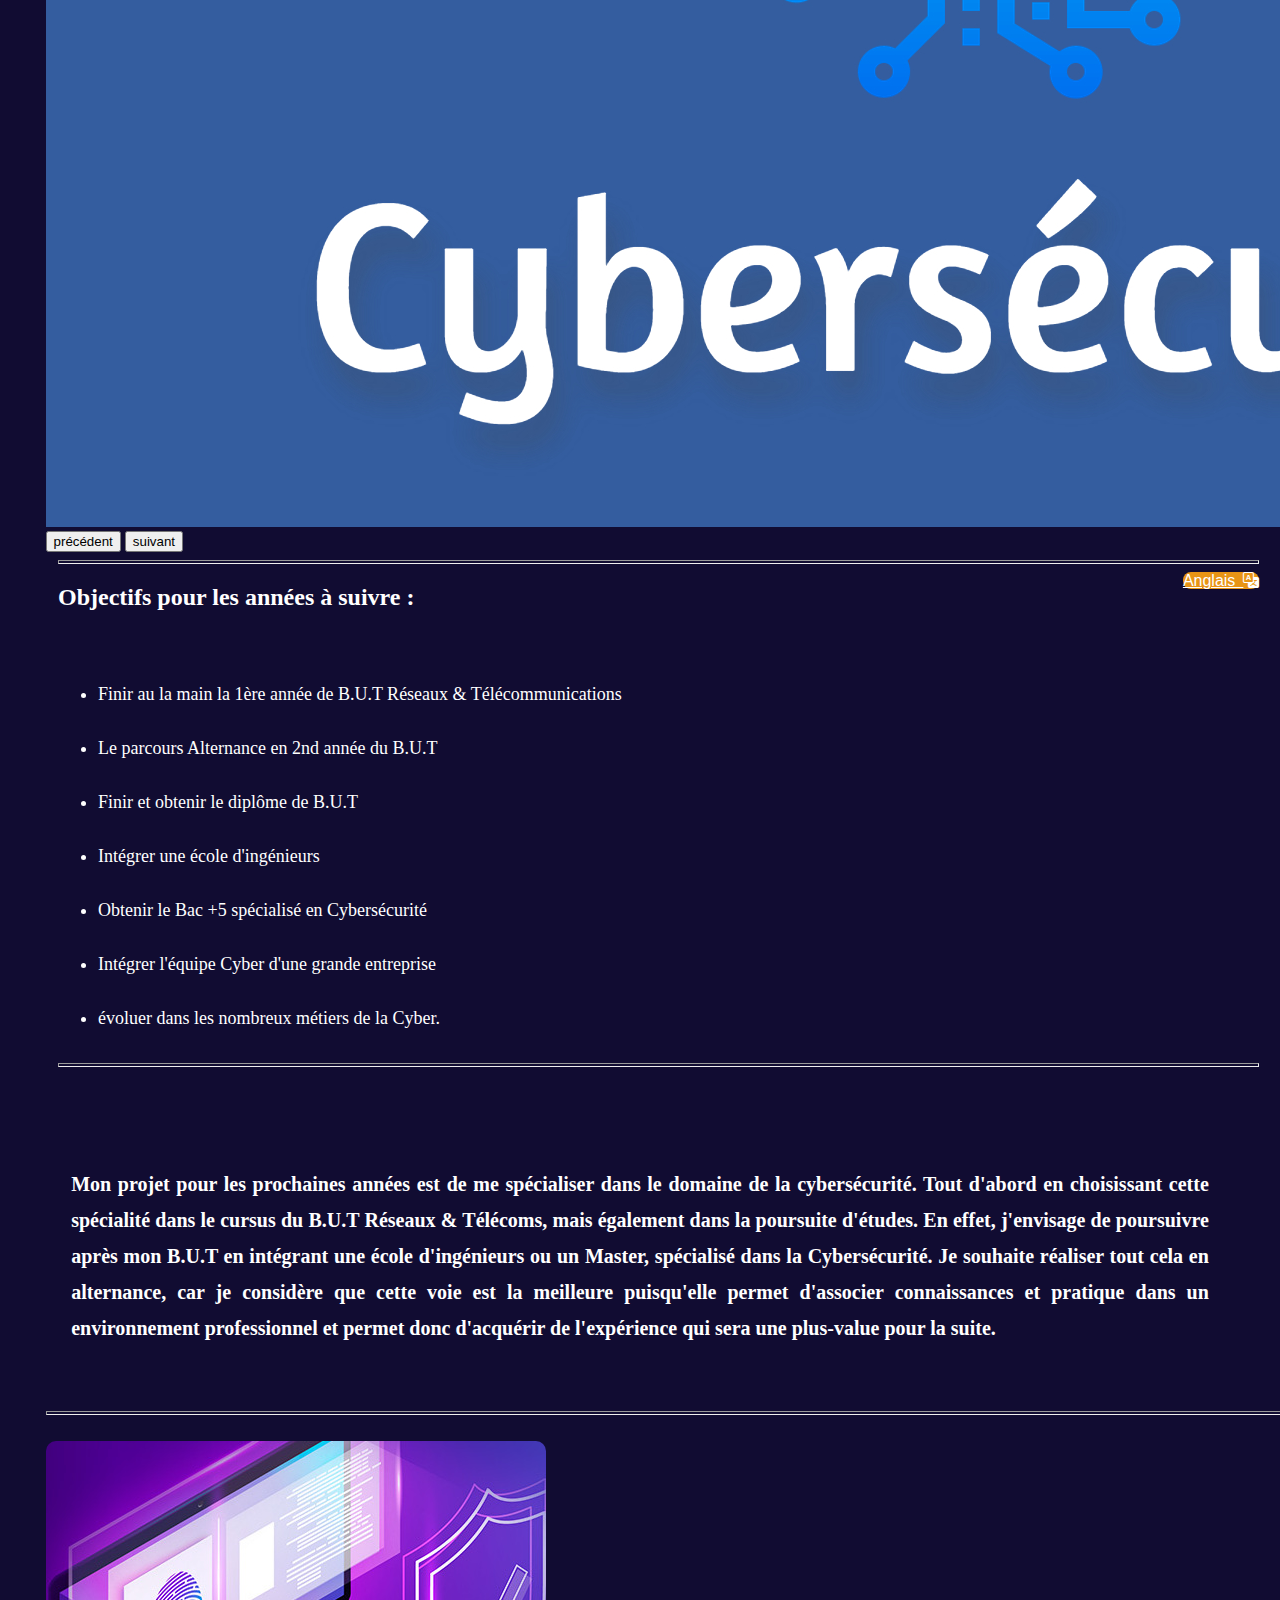
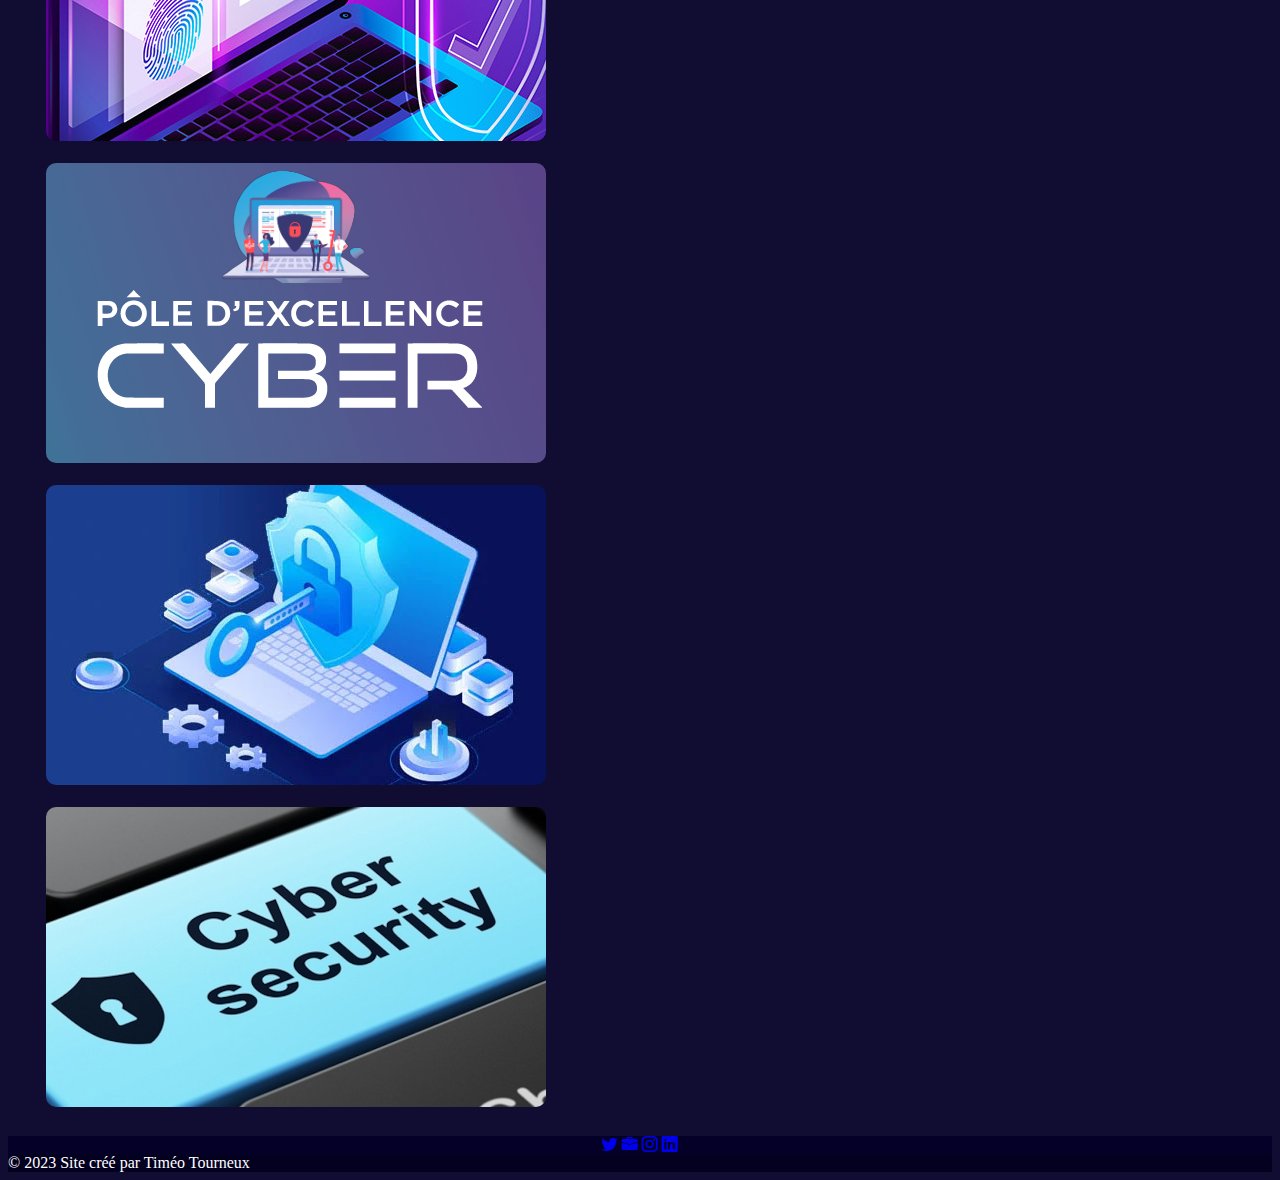
<file: html/fr/projetprofessionnel.html>
<!doctype html> <!--Page projetprofessionnel.html-->
<html lang="fr">

<head>

    <!--encodage-->
    <meta charset="utf-8">
    <meta name="viewport" content="width=device-width, initial-scale=1">
    <!--Titre de la page-->
    <title>Portfolio - Timéo Tourneux</title>
    <!--Importation module Bootstrap-->
    <link href="https://cdn.jsdelivr.net/npm/bootstrap@5.1.3/dist/css/bootstrap.min.css" rel="stylesheet"
        integrity="sha384-1BmE4kWBq78iYhFldvKuhfTAU6auU8tT94WrHftjDbrCEXSU1oBoqyl2QvZ6jIW3" crossorigin="anonymous">
    <link rel="stylesheet" href="https://cdn.jsdelivr.net/npm/bootstrap-icons@1.9.1/font/bootstrap-icons.css">
    <!--Importation icône page web-->
    <link rel="icon" href="../../img/briefcase-fill.png">
    <!--Importation style CSS-->
    <link href="../../css/css_TOURNEUX.css" rel="stylesheet">
</head>

<body>
    <main>
        <!--Partie de la navbar-->
        <nav class="navbar navbar-expand-md navbar-dark bg-dark fixed-top" aria-label="Fourth navbar example">
            <div class="container-fluid">
                <!--Titre de la navbar-->
                <a class="navbar-brand" href="../fr/index.html">
                    <h2>Portfolio</h2>
                </a>
                <button class="navbar-toggler" type="button" data-bs-toggle="collapse"
                    data-bs-target="#navbarsExample04">
                    <span class="navbar-toggler-icon"></span>
                </button>
                <!--éléments de la navbar-->
                <div class="collapse navbar-collapse" id="navbarsExample04">
                    <ul class="navbar-nav me-auto mb-2 mb-md-0">
                        <!--Page CV Numérique de la navbar-->
                        <li class="nav-item">
                            <a class="nav-link active" aria-current="page" href="../fr/index.html"><span>CV
                                    Numérique</span></a>
                        </li>
                        <li class="nav-item">
                            <!--redirection page Compétence & Projet de la navbar-->
                            <a class="nav-link active" aria-current="page"
                                href="../fr/competences.html"><span>Compétences &
                                    Projet</span></a>
                        </li>
                        <li class="nav-item">
                            <!--redirection page Expérience profesionnelle de la navbar-->
                            <a class="nav-link active" aria-current="page" href="../fr/interets.html"><span>Expérience
                                    professionnelle</span></a>
                        </li>
                        <li class="nav-item">
                            <!--redirection page Projet professionnel de la navbar-->
                            <a class="nav-link active" aria-current="page" href="#"><span>Projet
                                    professionnel</span></a>
                        </li>
                        <!--menu déroulant de la navbar-->
                        <li class="nav-item dropdown">
                            <!--Titre de la navbar-->
                            <a class="nav-link" href="#" id="dropdown04" data-bs-toggle="dropdown"
                                aria-expanded="false"><span>Liens
                                    utiles ∇</span></a>
                            <ul class="dropdown-menu" aria-labelledby="dropdown04">
                                <!--Réseau Instagram-->
                                <li><a class="dropdown-item" href="https://www.instagram.com/txtimeo/"
                                        target="_blank">Instagram</a></li>
                                <!--Lien Emploi du temps-->
                                <li><a class="dropdown-item"
                                        href="https://planning.univ-rennes1.fr/direct/index.jsp?data=[base64],1"
                                        target="_blank">Emploi du temps</a></li>
                                <!--Réseau Linkedin-->
                                <li><a class="dropdown-item"
                                        href="https://www.linkedin.com/in/tim%C3%A9o-tourneux-977015260/"
                                        target="_blank">Linkedin</a></li>
                                <!--Lien vers la page pour me contacter-->
                                <li><a class="dropdown-item" href="../fr/liensutiles.html"
                                        style="color: blueviolet; font-weight: bold;">Me
                                        contacter</a></li>
                            </ul>
                        </li>
                    </ul>
                </div>
            </div>
        </nav>
    </main>

    <!--Grid container bootstrap-->
    <div class="container6" style="width: 99%;">
        <div class="row">
            <!--Titre page-->
            <div class="titre-projet-pro">
                <h1 style="padding-top: 90px;">Mon projet professionnel</h1><br>
            </div>
            <div class="col-md-6">
                <!--élément bootstrap caroussel-->
                <div id="carouselExampleInterval" class="carousel slide" data-bs-ride="carousel"
                    style="padding-left: 3%">
                    <!--éléments dans le caroussel-->
                    <div class="carousel-inner">
                        <!--1er image avec delay de transition-->
                        <div class="carousel-item active" data-bs-interval="5000">
                            <img src="../../img/slide1.jpg" class="d-block w-100" alt="slide1">
                        </div>
                        <!--2e image avec delay de transition-->
                        <div class="carousel-item" data-bs-interval="5000">
                            <img src="../../img/slide2.jpg" class="d-block w-100" alt="slide2">
                        </div>
                        <!--3e image avec delay de transition-->
                        <div class="carousel-item" data-bs-interval="5000">
                            <img src="../../img/slide3.jpg" class="d-block w-100" alt="slide3">
                        </div>
                    </div>
                    <!--boutons caroussel pour pouvoir passer les slides manuellement-->
                    <button class="carousel-control-prev" type="button" data-bs-target="#carouselExampleInterval"
                        data-bs-slide="prev">
                        <span class="carousel-control-prev-icon" aria-hidden="true"></span>
                        <span class="visually-hidden">précédent</span>
                    </button>
                    <button class="carousel-control-next" type="button" data-bs-target="#carouselExampleInterval"
                        data-bs-slide="next">
                        <span class="carousel-control-next-icon" aria-hidden="true"></span>
                        <span class="visually-hidden">suivant</span>
                    </button>
                </div>
            </div>

            <!--partie droite du container, colonne de droite de l'écran-->
            <div class="col-md-6" style="color:white; padding-left:4%;">
                <hr style="color: #FFF; height: 2px;">
                <div class="langue-pro">
                    <!--bouton page en anglais-->
                    <a href="../en/projetprofessionnel_anglais.html" class="btn btn-dark" role="button">Anglais&ensp;<i
                            class="bi bi-translate"></i></a>
                </div>
                <!--titre-->
                <h2 class="my-3">Objectifs pour les années à suivre :</h2><br>
                <!--éléments sous forme de liste non-ordonnée-->
                <ul style="font-size: 18px; line-height: 3em;">
                    <li>Finir au la main la 1ère année de B.U.T Réseaux & Télécommunications</li>

                    <li>Le parcours Alternance en 2nd année du B.U.T</li>

                    <li>Finir et obtenir le diplôme de B.U.T</li>

                    <li>Intégrer une école d'ingénieurs</li>

                    <li>Obtenir le Bac +5 spécialisé en Cybersécurité</li>

                    <li>Intégrer l'équipe Cyber d'une grande entreprise</li>

                    <li>évoluer dans les nombreux métiers de la Cyber.</li>

                </ul>
                <!--trait de séparation esthétique-->
                <hr style="color: #FFF; height: 2px;">
            </div>
        </div>

    </div>

    <!--partie centrale au dessous des éléments et du caroussel-->
    <h4 class="my-3"
        style="color:white; padding-left: 5%; padding-right: 5%; text-align: justify; font-size: 20px; line-height: 1.8em;">
        <br> <br>
        Mon projet pour les prochaines années est de me spécialiser dans le domaine de la cybersécurité. Tout d'abord
        en choisissant cette spécialité dans le cursus du B.U.T Réseaux & Télécoms, mais également dans la poursuite
        d'études. En effet, j'envisage de poursuivre après mon B.U.T en intégrant une école d'ingénieurs ou un Master,
        spécialisé dans la Cybersécurité.
        Je souhaite réaliser tout cela en alternance, car
        je considère que cette voie est la meilleure puisqu'elle permet d'associer connaissances et pratique dans un
        environnement professionnel et permet donc d'acquérir de l'expérience qui sera une plus-value pour la suite.
    </h4>
    <br>


    <!--bootstrap grid des 4 images responsives-->
    <div class="row" style="padding-top: 1%; padding-bottom: 2%; padding-left: 3%; width: 99%;">
        <!--trait de séparation esthétique-->
        <hr style="color: #FFF; height: 2px; ">
        <!--1ere image-->
        <div class="col-md-3 col-sm-6 mb-10">
            <br>
            <img class="img-fluid" src="../../img/data.jpg" alt="" style="border-radius: 10px;">
        </div>
        <!--2e image-->
        <div class="col-md-3 col-sm-6 mb-10"><br>
            <img class="img-fluid" src="../../img/POLE.jpg" alt="" style="border-radius: 10px;">
        </div>
        <!--3e image-->
        <div class="col-md-3 col-sm-6 mb-10"><br>
            <img class="img-fluid" src="../../img/pc.jpg" alt="" style="border-radius: 10px;">
        </div>
        <!--4e image-->
        <div class="col-md-3 col-sm-6 mb-10"><br>

            <img class="img-fluid" src="../../img/cyber.jpg" alt="" style="border-radius: 10px;">

        </div>

    </div>
    <!--pied de page-->
    <footer class="text-center text-white">
        <!-- Grid container -->
        <div class="container pt-4">
            <!-- Section: Social media -->
            <div class="mb-4">
                <!-- Twitter -->
                <a class="btn btn-link btn-floating btn-lg text-white m-1" href="https://twitter.com/timeotourneuxg1"
                    target="_blank" role="button" data-mdb-ripple-color="dark"><i class="bi bi-twitter"></i></a>

                <!-- IUT -->
                <a class="btn btn-link btn-floating btn-lg text-white m-1" href="https://iut-lannion.univ-rennes1.fr/"
                    target="_blank" role="button" data-mdb-ripple-color="dark"><i class="bi bi-briefcase-fill"></i></a>

                <!-- Instagram -->
                <a class="btn btn-link btn-floating btn-lg text-white m-1" href="https://www.instagram.com/txtimeo/"
                    target="_blank" role="button" data-mdb-ripple-color="dark"><i class="bi bi-instagram"></i></a>

                <!-- Linkedin -->
                <a class="btn btn-link btn-floating btn-lg text-white m-1"
                    href="https://www.linkedin.com/in/tim%C3%A9o-tourneux-977015260/" target="_blank" role="button"
                    data-mdb-ripple-color="dark"><i class="bi bi-linkedin"></i></a>
            </div>

        </div>
        <!--texte footer-->
        <div class="text-center  text-dark p-3" style="background-color: rgba(0, 0, 0, 0.2);">
            <span>© 2023 Site créé par Timéo Tourneux</span>
        </div>
    </footer>
    <!--module bootstrap js-->
    <script src="https://cdn.jsdelivr.net/npm/bootstrap@5.1.3/dist/js/bootstrap.bundle.min.js"
        integrity="sha384-ka7Sk0Gln4gmtz2MlQnikT1wXgYsOg+OMhuP+IlRH9sENBO0LRn5q+8nbTov4+1p"
        crossorigin="anonymous"></script>
</body>

</html>
</file>
<file: css/css_TOURNEUX.css>
/* Auteur : Timéo TOURNEUX 1R&T

 ------------------ SOMMAIRE CSS --------------------- 

éléments communs à plusieurs pages  :
    -Lignes : 35-76

Pages index/index_anglais.html : 
    -Lignes : 79-491

Pages liensutiles/liensutiles_anglais.html :
    -Lignes : 494-653

Elements responsives :
    -Lignes : 655-745

Pages interets/interets_anglais.html :
    -Lignes : 750-813

Pages competences/competences_anglais.html :
    -Lignes : 816-891

Pages projetprofessionnel/projetprofessionnel_anglais.html :
    -Lignes : 894-915

Element footer commun : 
    -Lignes 918-943

Element boutons langues sur plusieurs pages :
    -Lignes : 945-965

 --------------------------------------------------- */


/* Couleur du fond par defaut de la page */
body {
    background-color: #110C32;
}


/***** Style Navbar *****/
/* Couleur de fond de la navbar */
.navbar {
    background: #050028 !important;
}

/* Text "Portfolio" */
.navbar-brand h2:after {
    background: none repeat scroll 0 0 transparent;
    bottom: 0;
    content: "";
    display: block;
    height: 3px;
    position: absolute;
    background: rgb(248, 248, 255);
    transition: width 0.3s ease 0s, left 0.3s ease 0s;
    width: 0;
}

.navbar-brand h2:hover:after {
    width: 8%;
    left: 0;
}

/* Text bouton de navigation */
a span {
    color: rgb(216, 214, 214);
    font-family: 'Segoe UI', Tahoma, Geneva, Verdana, sans-serif;
    font-weight: bold;
    font-size: large;
}

/* Effet quand on passe la souris dessus */
a span:hover {
    color: rgb(232, 148, 21);
}


/***** Style Card Flip index.html *****/
/* Proprietes des card flip */
.flip-card {
    background-color: transparent;
    width: 500px;
    height: 600px;
    perspective: 1000px;
    border-radius: 20px 20px 16px 16px;
}

.flip-card-inner {
    width: 100%;
    height: 100%;
    text-align: center;
    transition: 0.5s ease;
    transform-style: preserve-3d;
    box-shadow: 0 10px 10px 6px rgba(0, 0, 0, 0.2);
    border-radius: 20px 20px 16px 16px;

}

.flip-card-front,
.flip-card-back {
    position: absolute;
    width: 100%;
    height: 100%;
    -webkit-backface-visibility: hidden;
    backface-visibility: hidden;
    border-radius: 20px 20px 16px 16px;
}

.flip-card-front {
    background-color: #2A2649;
}

/* Rotation de la card */
.flip-card:hover .flip-card-inner {
    transform: rotateY(180deg);
}

/* Proprietes des images des card */
.flip-card-front img {
    width: 100%;
    height: 51.5%;
    -webkit-backface-visibility: hidden;
    backface-visibility: hidden;
    border-radius: 20px 20px 16px 16px;
}

/*  */
.flip-card-back {
    background-color: #FFFFFF;
    color: rgb(227, 60, 60);
    transform: rotateY(180deg);
}

/* Proprietes text sous image des card */
.title-front-card {
    color: white;
    font-family: 'Segoe UI', Tahoma, Geneva, Verdana, sans-serif;
    position: absolute;
    font-weight: bold;
    font-size: xx-large;
    top: 70%;
    left: 50%;
    transform: translate(-50%, -50%);
    text-shadow:
        0 0 1px antiquewhite,
        0 0 1px antiquewhite,
        0 0 42px #FF9950,
        0 0 60px #FF9950,
        0 0 100px #FF9950;
    animation: lumiere 1s infinite linear;
}

/* Placement des card */
section {
    flex-wrap: wrap;
    display: flex;
    justify-content: space-around;
    padding-bottom: 5%;
    align-items: center;
}

/* Titre back des card */
.flip-card-back h1 {
    color: #21618C;
    margin-bottom: 30px;
    margin-top: 30px;
}

/* Text back des card */
.flip-card-back p {
    color: #050028;
}

/* Proprietes scrollbar */
::-webkit-scrollbar {
    width: 15px;
}

::-webkit-scrollbar-track {
    box-shadow: inset 0 0 5px grey;
    border-radius: 10px;
}

::-webkit-scrollbar-thumb {
    background: #534a8d;
    border-radius: 10px;
}

/* Text back card competence */
.flip-card-back-competence p {
    height: 75%;
    width: 100%;
    margin: 0 auto;
    overflow: hidden;
}

.flip-card-back-competence p:hover {
    overflow-y: scroll;
}

.flip-card-front,
.flip-card-back-competence {
    position: absolute;
    width: 100%;
    height: 100%;
    -webkit-backface-visibility: hidden;
    backface-visibility: hidden;
    border-radius: 20px 20px 16px 16px;
}

.flip-card-back-competence {
    background-color: #FFFFFF;
    color: #050028;
    transform: rotateY(180deg);
}

/* Titre back card competence */
.flip-card-back-competence h1 {
    color: #21618C;
    margin-bottom: 30px;
    margin-top: 30px;
}


/***** Style texte "Bonjour je m'appelle Timéo" index.html *****/
/* Proprietes du texte */
.heading {
    position: relative;
    width: fit-content;
    margin: 0 auto;
    padding-top: 30px;
}

/* Text avant le passage de la barre */
.heading h2 {
    position: relative;
    font-size: clamp(0.75rem, 7.5vw, 3.75rem);
    line-height: 2em;
    letter-spacing: -0.01em;
    color: antiquewhite;
    font-family: 'Segoe UI', Tahoma, Geneva, Verdana, sans-serif;
    margin: 50px;
}

/* Text après le passage de la barre */
.heading h2::before {
    content: attr(data-text);
    position: absolute;
    top: 0;
    left: 0;
    width: 20%;
    height: 100%;
    color: rgb(232, 148, 21);
    -webkit-text-stroke: 1px rgb(232, 148, 21);
    border-right: 2px solid rgb(232, 148, 21);
    overflow: hidden;
    animation: move 5s alternate ease-in-out infinite;
}

/* Movement de la barre */
@keyframes move {
    0% {
        width: 0%;
    }

    100% {
        width: 30%;
    }
}


/***** Style texte "Hello my name is Timéo" index.html *****/
/* Proprietes du texte */
.heading-anglais {
    position: relative;
    width: fit-content;
    margin: 0 auto;
    padding-top: 30px;
}

/* Text avant le passage de la barre */
.heading-anglais h2 {
    position: relative;
    font-size: clamp(0.75rem, 7.5vw, 3.75rem);
    line-height: 2em;
    letter-spacing: -0.01em;
    color: antiquewhite;
    font-family: 'Segoe UI', Tahoma, Geneva, Verdana, sans-serif;
    margin: 50px;
}

/* Text après le passage de la barre */
.heading-anglais h2::before {
    content: attr(data-text);
    position: absolute;
    top: 0;
    left: 0;
    width: 20%;
    height: 100%;
    color: rgb(232, 148, 21);
    -webkit-text-stroke: 1px rgb(232, 148, 21);
    border-right: 2px solid rgb(232, 148, 21);
    overflow: hidden;
    animation: move1 5s alternate ease-in-out infinite;
}

/* Movement de la barre */
@keyframes move1 {
    0% {
        width: 0%;
    }

    100% {
        width: 23%;
    }
}



/***** Style texte et image avant la FAQ index.html *****/
/* Création de la bande */
.bande {
    padding: 3%;
    background: #050028;
}

.col-md-12 {
    position: relative;
}

/* Proprietes de l'image à gauche */
.col-md-12 img {
    float: left;
}

/* Proprietes texte à droite de l'image */
.col-md-12 h2 {
    color: rgb(248, 248, 255);
    font-family: 'Segoe UI', Tahoma, Geneva, Verdana, sans-serif;
    font-size: 300%;
}

.col-md-12 p {
    color: #D2D0E6;
    padding-top: 4%;
    font-family: 'Segoe UI', Tahoma, Geneva, Verdana, sans-serif;
    font-size: 120%;
}


/***** Style texte FAQ index.html *****/
/* Proprietes du texte */
.heading-faq h2 {
    color: rgb(232, 148, 21);
    font-family: 'Segoe UI', Tahoma, Geneva, Verdana, sans-serif;
    transition: transform .2s;
}

/* Effet quand on passe la souris dessus */
.heading-faq h2:after {
    background: none repeat scroll 0 0 transparent;
    bottom: 0;
    content: "";
    display: block;
    height: 3px;
    left: 50%;
    background: rgb(204, 124, 50);
    transition: width 0.3s ease 0s, left 0.6s ease 0s;
    width: 0;
}

.heading-faq h2:hover:after {
    width: 100%;
    left: 0;
}

/***** Style accordion FAQ index.html *****/
/* Proprietes accordion */
.accordion {
    display: block;
    align-items: center;
    width: 70%;
    height: 50%;
    justify-content: center;

}

.accordion-button:focus {
    box-shadow: none;
    background-color: #3b375a !important;
}

.accordion-item {
    padding: 20px;
    background-color: transparent;
}

.accordion-button {
    border-radius: 20px;
}

/* Titre des boutons */
.accordion-item h2 button {
    color: rgb(248, 248, 255);
    background-color: #2A2649;
}

/* Text deroule */
.accordion-body {
    color: rgb(248, 248, 255);
    background-color: #2A2649;
}

.accordion-button::after {
    background-image: url("data:image/svg+xml,<svg xmlns='http://www.w3.org/2000/svg' viewBox='0 0 16 16' fill='%23ffffff'><path fill-rule='evenodd' d='M1.646 4.646a.5.5 0 0 1 .708 0L8 10.293l5.646-5.647a.5.5 0 0 1 .708.708l-6 6a.5.5 0 0 1-.708 0l-6-6a.5.5 0 0 1 0-.708z'/></svg>") !important;
}

/***** Style boutton index.html *****/
/* Bouton download CV */
.d-flex button {
    background-color: rgb(232, 148, 21);
    border-radius: 10px;
}

.d-flex button:hover {
    background-color: #ac5d03;
    animation: shake 0.82s cubic-bezier(.36, .07, .19, .97) both;
    transform: translate3d(0, 0, 0);
    perspective: 1000px;
}

/* Bouton back to top */
.bas {
    padding-top: 2%;
}

.d-flex a {
    background-color: rgb(232, 148, 21);
    color: rgb(248, 248, 255);
    border-radius: 10px;

}

.d-flex a:hover {
    background-color: #ac5d03;
    animation: shake 0.82s cubic-bezier(.36, .07, .19, .97) both;
    transform: translate3d(0, 0, 0);
    perspective: 1000px;
}

/* Effet quand on passe la souris dessus */
@keyframes shake {

    10%,
    90% {
        transform: translate3d(-1px, 0, 0);
    }

    20%,
    80% {
        transform: translate3d(2px, 0, 0);
    }

    30%,
    50%,
    70% {
        transform: translate3d(-2px, 0, 0);
    }

    40%,
    60% {
        transform: translate3d(2px, 0, 0);
    }
}

.flip-card-back a {
    background-color: rgb(232, 148, 21);
    color: rgb(248, 248, 255);
    border-radius: 10px;
    font-family: 'Segoe UI', Tahoma, Geneva, Verdana, sans-serif;

}

.flip-card-back a:hover {
    background-color: #ac5d03;
    color: rgb(248, 248, 255);
    animation: shake 0.82s cubic-bezier(.36, .07, .19, .97) both;
    transform: translate3d(0, 0, 0);
    perspective: 1000px;
}


/***** Style mailbox liensutiles.html *****/
/* Proprietes de la mailbox */
.mail {
    padding: 30px;
    position: relative;
    display: flex;
    justify-content: center;
    align-items: center;
}

.mail:after {
    content: '';
    position: absolute;
    width: 100%;
    height: 100%;
    left: 0;
    background-size: cover;
    filter: blur(50px);
    z-index: -1;
}

.contact-box {
    max-width: 850px;
    display: grid;
    grid-template-columns: repeat(2, 1fr);
    justify-content: center;
    align-items: center;
    text-align: center;
    background-color: #2A2649;
    box-shadow: 0px 0px 19px 5px rgba(0, 0, 0, 0.19);
    border-radius: 20px;
}

/* Image partie gauche */
.left {
    background: url("../img/enveloppe.gif") no-repeat center;
    background-size: cover;
    height: 100%;
    border-radius: 20px 0px 0px 20px;
    border: none;
}

.right {
    padding: 25px 40px;
}

/* Texte "Me contacter" envoie  */
.mail h2 {
    position: relative;
    padding: 0 0 10px;
    margin-bottom: 10px;
    color: #fff;
}

.mail h2:after {
    content: '';
    position: absolute;
    left: 50%;
    bottom: 0;
    transform: translateX(-50%);
    height: 4px;
    width: 50px;
    border-radius: 2px;
    background-color: #FF9950;
}

/* Proprietes des cases à completer */
.field {
    width: 100%;
    border: 2px solid rgba(0, 0, 0, 0);
    outline: none;
    background-color: rgba(247, 247, 248, 0.822);
    padding: 0.5rem 1rem;
    font-size: 1.1rem;
    margin-bottom: 22px;
    transition: .3s;
    border-radius: 5px;
}

.field:hover {
    background-color: rgba(0, 0, 0, 0.1);
}

textarea {
    min-height: 150px;
}

/* Boutou d'envoie */
.butn {
    width: 100%;
    padding: 0.5rem 1rem;
    background-color: #FF9950;
    color: #fff;
    font-size: 1.1rem;
    border: none;
    outline: none;
    cursor: pointer;
    transition: .3s;
    border-radius: 5px;
}

.butn:hover {
    background-color: #ac5d03;
    animation: shakebutn 0.4s cubic-bezier(.36, .07, .19, .97) both;
    transform: translate3d(0, 0, 0);
    perspective: 1000px;
}

/* Effet quand on passe la souris dessus */
@keyframes shakebutn {

    10%,
    40% {
        transform: translate3d(-1px, 0, 0);
    }

    20%,
    80% {
        transform: translate3d(2px, 0, 0);
    }

    50%,
    50%,
    30% {
        transform: translate3d(-2px, 0, 0);
    }

    10%,
    20% {
        transform: translate3d(2px, 0, 0);
    }
}

.field:focus {
    border: 2px solid rgba(30, 85, 250, 0.47);
    background-color: #fff;
}

/* bouton changement langue page liens-utiles*/

.langue-liens a {
    color: rgb(255, 255, 255);
    background-color: rgb(232, 148, 21);
    font-family: 'Segoe UI', Tahoma, Geneva, Verdana, sans-serif;
    border-radius: 8px;

}

.langue-liens {
    padding-top: 90px;
    display: flex;
    justify-content: center;
}

.langue-liens a:hover {
    background-color: #ac5d03;
    animation: shake 0.82s cubic-bezier(.36, .07, .19, .97) both;
    transform: translate3d(0, 0, 0);
    perspective: 1000px;
}

/***** Style responsive *****/
/* Modification de certains éléments pour le responsive */
@media screen and (max-width: 768px) {
    .contact-box {
        grid-template-columns: 1fr;
    }

    .left {
        height: 0px;
    }

    .right {
        padding: 80px 80px 80px 80px;
    }

    .video_exp {
        width: 80%;
    }

    .bande img {
        padding-left: 18%;
    }

    .heading-faq h2 {
        padding: 2%;
    }

    .col-md-6 h4 {
        text-align: center;
    }

    .col-md-6 h3 {
        text-align: center;
    }

    .col-md-3 {
        padding-top: 2%;
    }

    .col-md-6 {
        padding-left: 0;
    }

    .col-md-7 {
        padding-left: 4.5%;
    }

    .col-md-5 {
        padding-left: 5%;
    }
}

@media screen and (max-width: 575px) {
    .col-md-3 {
        padding-left: 7%;
    }

    .col-md-6 ul,
    .my-3 {
        padding-left: 10%;
    }

    .col-md-6 {
        padding-left: 1%;
    }
}

/* Responsive texte "Bonjour je m'appelle Timéo" index.html */
@media screen and (max-width: 1003px) {
    .heading h2::before {
        display: none;
    }

    .heading {
        text-align: center;
    }

    .heading-anglais h2::before {
        display: none;
    }

    .heading-anglais {
        text-align: center;
    }
}

@media screen and (max-width: 1500px) {
    .flip-card {
        padding-bottom: 5%;
    }
}


/***** Style experience pro interets.html *****/

/* bouton changement langue page interets*/
.langue-pro a {
    color: rgb(255, 255, 255);
    background-color: rgb(232, 148, 21);
    font-family: 'Segoe UI', Tahoma, Geneva, Verdana, sans-serif;
    border-radius: 8px;

}

.langue-pro {
    float: right;
}

.langue-pro a:hover {
    background-color: #ac5d03;
    animation: shake 0.82s cubic-bezier(.36, .07, .19, .97) both;
    transform: translate3d(0, 0, 0);
    perspective: 1000px;
}

/* propriétés titre de la page exp-pro */
.col-lg-12 {
    color: rgb(248, 248, 255);
    text-align: center;
    padding-bottom: 1%;
    font-family: 'Segoe UI', Tahoma, Geneva, Verdana, sans-serif;
    text-shadow: 0 0 25px #B3D2F7;

}

/* texte de la page exp-pro */
.container8 {
    color: rgb(248, 248, 255);
    font-family: 'Segoe UI', Tahoma, Geneva, Verdana, sans-serif;
}

/* proprietes les 3 box en haut de la page exp-pro */
.container11 {
    display: flex;
    margin: 4%;
}

.carte {
    border-radius: 20px;
    background-color: #221b52;
    flex: 1;
    transition: .3s all ease;
    margin-left: 10px;
    height: 10%;
    color: rgb(248, 248, 255);
    font-family: 'Segoe UI', Tahoma, Geneva, Verdana, sans-serif;
    text-align: center;
    box-shadow: 0 10px 10px 10px rgba(0, 3, 15, 0.2);
}

.carte h4 {
    padding-top: 2%;
}

.carte:hover {
    flex: 2;
    background-color: #534a8d;
    box-shadow: 0 0px 5px 2px rgba(187, 186, 186, 0.2);
}


/***** Style competences competences.html *****/
/* propriétés grid container page competences*/
.container1 {
    width: 99%;
    padding-left: 1%;
    color: rgb(255, 255, 255);
    padding-right: 1.5%;
    padding-top: 80px;

}

.container1 h1 {
    color: rgb(248, 248, 255);
    font-family: 'Segoe UI', Tahoma, Geneva, Verdana, sans-serif;
}

.container1 p {
    color: #D2D0E6;
}

.container1 h3 {
    color: rgb(248, 248, 255);
    font-family: 'Segoe UI', Tahoma, Geneva, Verdana, sans-serif;
    text-shadow: 0 0 2px #ffffff;
}


/* soulignement titre page competences*/
.underline-text {
    text-decoration-color: rgb(255, 169, 39);
    text-decoration-thickness: 2px;
    padding-top: 2%;
}

/* progressbar proprietés page competences*/
.progress {
    width: 70%;
    margin-left: auto;
    margin-right: auto
}

.bar-position {
    padding-top: 5%;
    padding-bottom: 4%;
}

/* texte au dessus de la progressbar proprietés page competences*/
.texte-courbe {
    color: rgb(248, 248, 255);
    font-family: 'Segoe UI', Tahoma, Geneva, Verdana, sans-serif;
    text-align: center;
    font-size: 180%;
    padding-bottom: 1%;
}

/* proprietés éléments page competences*/
.col-md-5 {
    background-color: #1c1741;
    border-radius: 15px;

}

/* proprietés boutons page competences*/
.col-md-5 a {
    background-color: rgb(232, 148, 21);
    color: rgb(248, 248, 255);
    border-radius: 10px;

}

.col-md-5 a:hover {
    background-color: #ac5d03;
    animation: shake 0.82s cubic-bezier(.36, .07, .19, .97) both;
    transform: translate3d(0, 0, 0);
    perspective: 1000px;
}


/***** Style projet professionnel projetprofessionnel.html *****/
/* Carousel */

.carousel-inner {
    border-radius: 15px;
}

/* Titre et texte projet professionnel */
.text-projet {
    text-align: center;
    color: #D2D0E6;
    font-family: 'Segoe UI', Tahoma, Geneva, Verdana, sans-serif;

}

.titre-projet-pro {
    color: rgb(248, 248, 255);
    text-align: center;
    padding-bottom: 1%;
    font-family: 'Segoe UI', Tahoma, Geneva, Verdana, sans-serif;
    text-shadow: 0 0 25px #B3D2F7;
}


/***** Style Footer *****/
/* Zone icones footer */
.container {
    display: flex;
    align-items: center;
    width: 100%;
    height: 00%;
    justify-content: center;
    min-height: 1vh;
}

/* Couleur bas du footer */
.text-center {
    background-color: #050028;
}

/* Text bas du footer */
.text-center span {
    color: rgb(255, 255, 255);
}

/* Text haut du footer */
.text-contact-reseaux p {
    font-size: 150%;
    font-family: 'Segoe UI', Tahoma, Geneva, Verdana, sans-serif;
}

/* propietes bouton changement langue plusieurs pages*/
.langue a {
    color: rgb(255, 255, 255);
    background-color: rgb(232, 148, 21);
    font-family: 'Segoe UI', Tahoma, Geneva, Verdana, sans-serif;
    border-radius: 8px;

}

.langue {
    float: right;
    padding-right: 0.1%;
    padding-top: 90px;
}

.langue a:hover {
    background-color: #ac5d03;
    animation: shake 0.82s cubic-bezier(.36, .07, .19, .97) both;
    transform: translate3d(0, 0, 0);
    perspective: 1000px;
}
</file>
